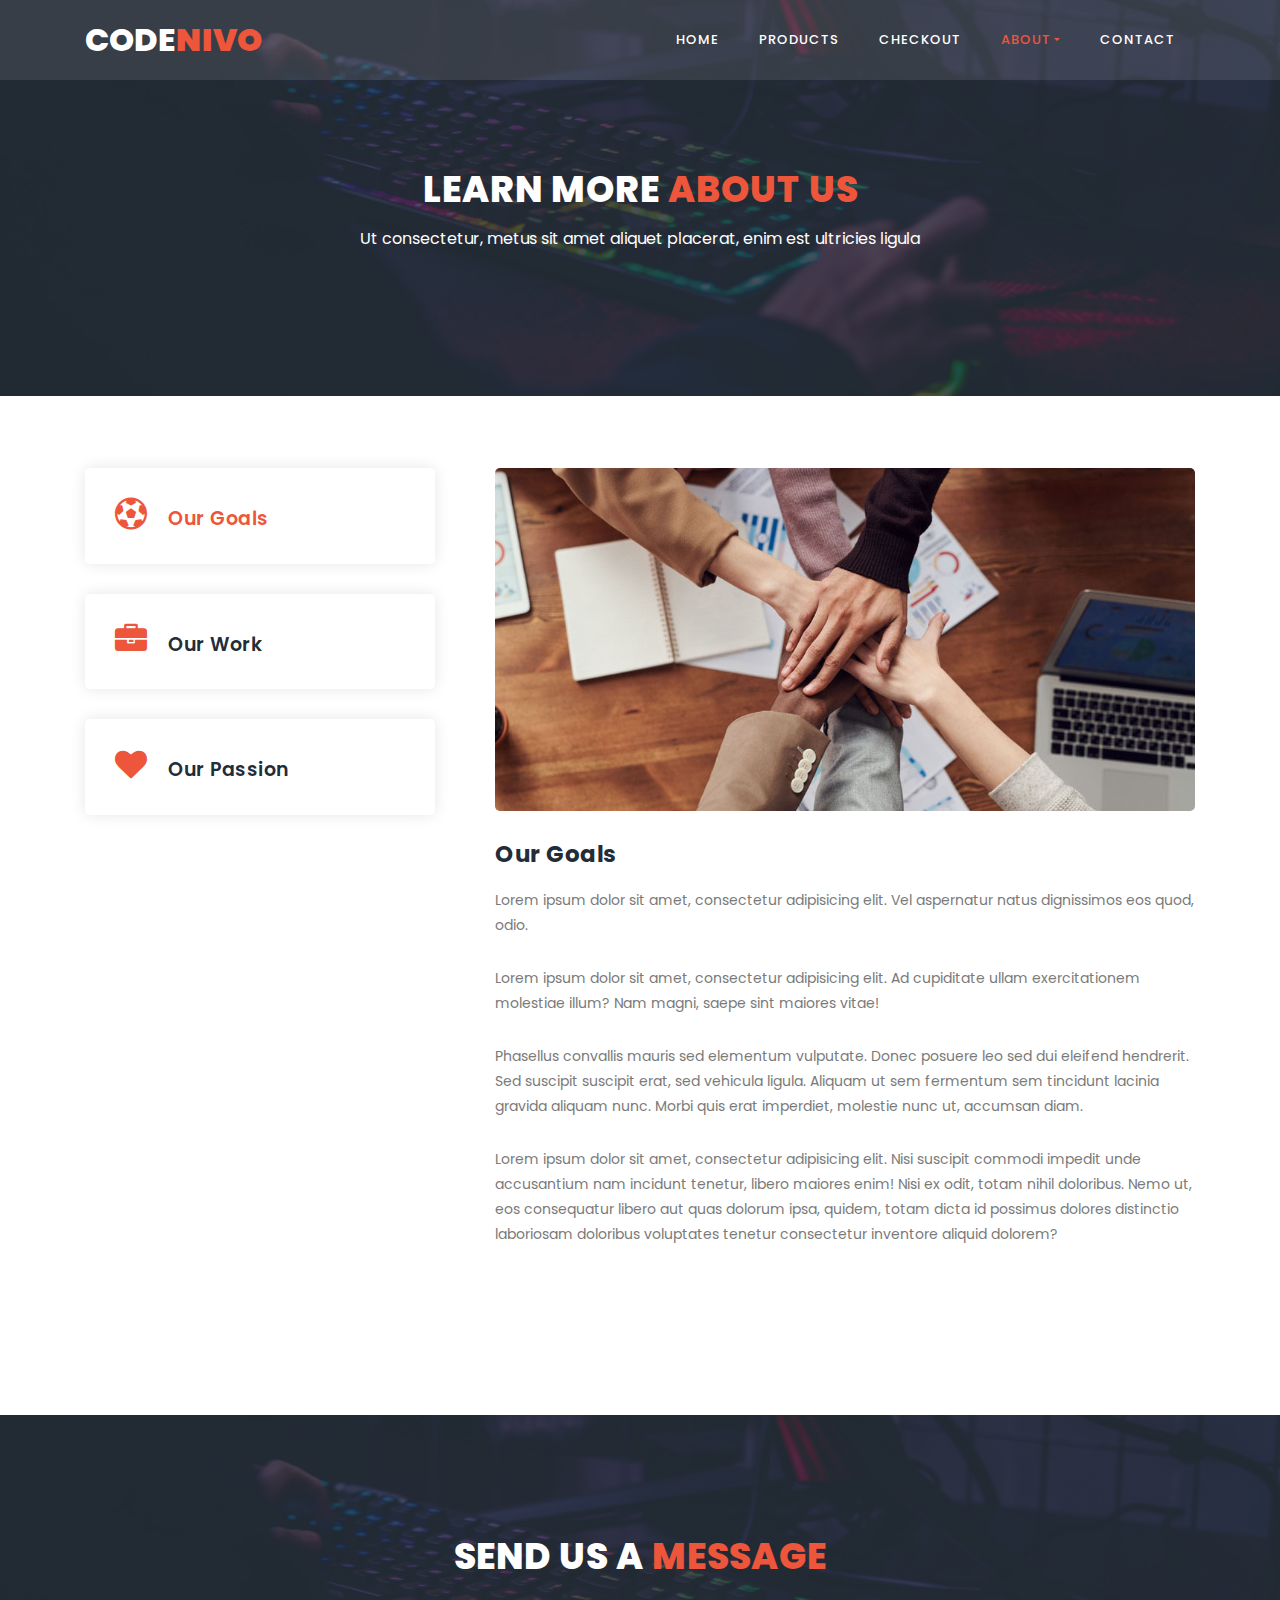
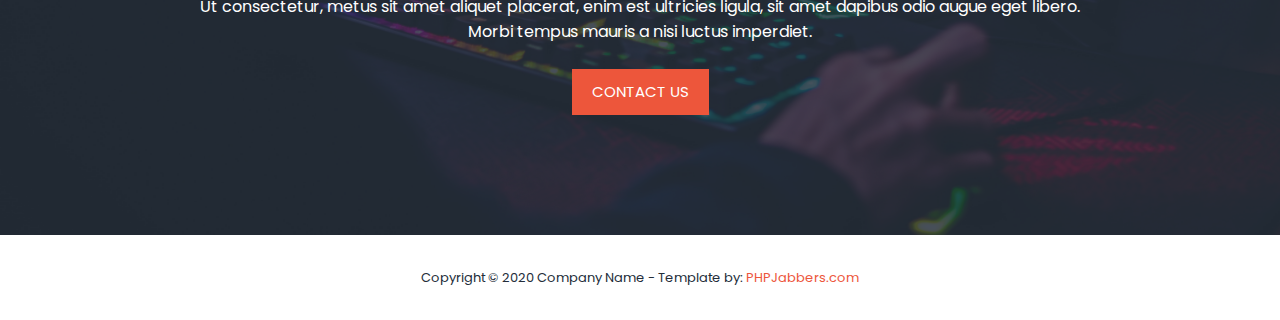
<file: about.html>
<!DOCTYPE html>
<html lang="en">

  <head>

    <meta charset="utf-8">
    <meta name="viewport" content="width=device-width, initial-scale=1, shrink-to-fit=no">
    <meta name="description" content="">
    <meta name="author" content="">
    <link href="https://fonts.googleapis.com/css?family=Poppins:100,100i,200,200i,300,300i,400,400i,500,500i,600,600i,700,700i,800,800i,900,900i&display=swap" rel="stylesheet">

    <title>PHPJabbers.com | Free Food Store Website Template</title>

    <link rel="stylesheet" type="text/css" href="assets/css/bootstrap.min.css">

    <link rel="stylesheet" type="text/css" href="assets/css/font-awesome.css">

    <link rel="stylesheet" href="assets/css/style.css">

    </head>
    
    <body>
    
    <!-- ***** Preloader Start ***** -->
    <div id="js-preloader" class="js-preloader">
      <div class="preloader-inner">
        <span class="dot"></span>
        <div class="dots">
          <span></span>
          <span></span>
          <span></span>
        </div>
      </div>
    </div>
    <!-- ***** Preloader End ***** -->
    
    

    <!-- ***** Header Area Start ***** -->
    <header class="header-area header-sticky">
        <div class="container">
            <div class="row">
                <div class="col-12">
                    <nav class="main-nav">
                        <!-- ***** Logo Start ***** -->
                        <a href="index.html" class="logo">Code<em>Nivo</em></a>
                        <!-- ***** Logo End ***** -->

                        <!-- ***** Menu Start ***** -->
                        <ul class="nav">
                            <li><a href="index.html">Home</a></li>
                            <li><a href="products.html">Products</a></li>
                            <li><a href="checkout.html">Checkout</a></li>
                            <li class="dropdown">
                                <a class="dropdown-toggle active" data-toggle="dropdown" href="#" role="button" aria-haspopup="true" aria-expanded="false">About</a>
                              
                                <!-- <div class="dropdown-menu">
                                    <a class="dropdown-item active"  href="about.html">About Us</a>
                                    <a class="dropdown-item" href="blog.html">Blog</a>
                                    <a class="dropdown-item" href="testimonials.html">Testimonials</a>
                                    <a class="dropdown-item" href="terms.html">Terms</a>
                                </div> -->
                            </li>
                            <li><a href="contact.html">Contact</a></li> 
                        </ul>  
                    </nav>
                </div>
                <!--end container -->
            </div>
        </div>

    </header>
    <!-- ***** Header Area End ***** -->

    <section class="section section-bg" id="call-to-action" style="background-image: url(assets/images/banner-image-1-1920x500.jpg)">
        <div class="container">
            <div class="row">
                <div class="col-lg-10 offset-lg-1">
                    <div class="cta-content">
                        <br>
                        <br>
                        <h2>Learn more <em>About Us</em></h2>
                        <p>Ut consectetur, metus sit amet aliquet placerat, enim est ultricies ligula</p>
                    </div>
                </div>
            </div>
        </div>
    </section>

    <!-- ***** Our Classes Start ***** -->
    <section class="section" id="our-classes">
        <div class="container">
            <br>
            <br>
            <br>
            <div class="row" id="tabs">
              <div class="col-lg-4">
                <ul>
                  <li><a href='#tabs-1'><i class="fa fa-soccer-ball-o"></i> Our Goals</a></li>
                  <li><a href='#tabs-2'><i class="fa fa-briefcase"></i> Our Work</a></a></li>
                  <li><a href='#tabs-3'><i class="fa fa-heart"></i> Our Passion</a></a></li>
                </ul>
              </div>
              <div class="col-lg-8">
                <section class='tabs-content'>
                  <article id='tabs-1'>
                    <img src="assets/images/about-image-1-940x460.jpg" alt="">
                    <h4>Our Goals</h4>

                    <p>Lorem ipsum dolor sit amet, consectetur adipisicing elit. Vel aspernatur natus dignissimos eos quod, odio.</p>

                    <p>Lorem ipsum dolor sit amet, consectetur adipisicing elit. Ad cupiditate ullam exercitationem molestiae illum? Nam magni, saepe sint maiores vitae!</p>

                    <p>Phasellus convallis mauris sed elementum vulputate. Donec posuere leo sed dui eleifend hendrerit. Sed suscipit suscipit erat, sed vehicula ligula. Aliquam ut sem fermentum sem tincidunt lacinia gravida aliquam nunc. Morbi quis erat imperdiet, molestie nunc ut, accumsan diam.</p>
                   
                    <p>Lorem ipsum dolor sit amet, consectetur adipisicing elit. Nisi suscipit commodi impedit unde accusantium nam incidunt tenetur, libero maiores enim! Nisi ex odit, totam nihil doloribus. Nemo ut, eos consequatur libero aut quas dolorum ipsa, quidem, totam dicta id possimus dolores distinctio laboriosam doloribus voluptates tenetur consectetur inventore aliquid dolorem?</p>
                  </article>
                  <article id='tabs-2'>
                    <img src="assets/images/about-image-2-940x460.jpg" alt="">
                    <h4>Our Work</h4>
                    <p>Integer dapibus, est vel dapibus mattis, sem mauris luctus leo, ac pulvinar quam tortor a velit. Praesent ultrices erat ante, in ultricies augue ultricies faucibus. Nam tellus nibh, ullamcorper at mattis non, rhoncus sed massa. Cras quis pulvinar eros. Orci varius natoque penatibus et magnis dis parturient montes, nascetur ridiculus mus.</p>
                    <p>Lorem ipsum dolor sit amet, consectetur adipisicing elit. Doloremque ut accusantium cum! Ad quisquam, aut praesentium magni pariatur ipsa! Soluta deserunt accusantium repellendus ratione quam hic facere, cupiditate iste obcaecati a, officiis ipsum aspernatur in?</p>

                    <p>Lorem ipsum dolor sit amet, consectetur adipisicing elit. Nulla a necessitatibus eos vitae quibusdam quo sunt officiis rerum voluptatibus non natus eius placeat officia vel quaerat, reprehenderit obcaecati, eaque? Repudiandae ad facere culpa accusamus aliquam ab assumenda reiciendis corrupti cum nemo, cumque molestiae corporis deserunt!</p>
                  </article>
                  <article id='tabs-3'>
                    <img src="assets/images/about-image-3-940x460.jpg" alt="">
                    <h4>Our Passion</h4>
                    <p>Fusce laoreet malesuada rhoncus. Donec ultricies diam tortor, id auctor neque posuere sit amet. Aliquam pharetra, augue vel cursus porta, nisi tortor vulputate sapien, id scelerisque felis magna id felis. Proin neque metus, pellentesque pharetra semper vel, accumsan a neque.</p>

                    <p>Lorem ipsum dolor sit amet, consectetur adipisicing elit. Porro aut beatae commodi repudiandae distinctio, magnam blanditiis reiciendis vitae velit voluptatum natus, fugit quis eos dolores!</p>

                    <p>Lorem ipsum dolor sit amet, consectetur adipisicing elit. Hic adipisci reiciendis quaerat qui earum aut, atque esse quisquam quis exercitationem sapiente, dolorum consequatur consequuntur voluptatibus ipsam, fuga magnam beatae optio nam. Recusandae ut aliquid, eligendi.</p>
                  </article>
                </section>
              </div>
            </div>
        </div>
    </section>
    <!-- ***** Our Classes End ***** -->

    <!-- ***** Call to Action Start ***** -->
    <section class="section section-bg" id="call-to-action" style="background-image: url(assets/images/banner-image-1-1920x500.jpg)">
        <div class="container">
            <div class="row">
                <div class="col-lg-10 offset-lg-1">
                    <div class="cta-content">
                        <h2>Send us a <em>message</em></h2>
                        <p>Ut consectetur, metus sit amet aliquet placerat, enim est ultricies ligula, sit amet dapibus odio augue eget libero. Morbi tempus mauris a nisi luctus imperdiet.</p>
                        <div class="main-button">
                            <a href="contact.html">Contact us</a>
                        </div>
                    </div>
                </div>
            </div>
        </div>
    </section>
    <!-- ***** Call to Action End ***** -->

    <!-- ***** Footer Start ***** -->
    <footer>
        <div class="container">
            <div class="row">
                <div class="col-lg-12">
                    <p>
                        Copyright © 2020 Company Name
                        - Template by: <a href="https://www.phpjabbers.com/">PHPJabbers.com</a>
                    </p>
                </div>
            </div>
        </div>
    </footer>

    <!-- jQuery -->
    <script src="assets/js/jquery-2.1.0.min.js"></script>

    <!-- Bootstrap -->
    <script src="assets/js/popper.js"></script>
    <script src="assets/js/bootstrap.min.js"></script>

    <!-- Plugins -->
    <script src="assets/js/scrollreveal.min.js"></script>
    <script src="assets/js/waypoints.min.js"></script>
    <script src="assets/js/jquery.counterup.min.js"></script>
    <script src="assets/js/imgfix.min.js"></script> 
    <script src="assets/js/mixitup.js"></script> 
    <script src="assets/js/accordions.js"></script>
    
    <!-- Global Init -->
    <script src="assets/js/custom.js"></script>

  </body>
</html>
</file>
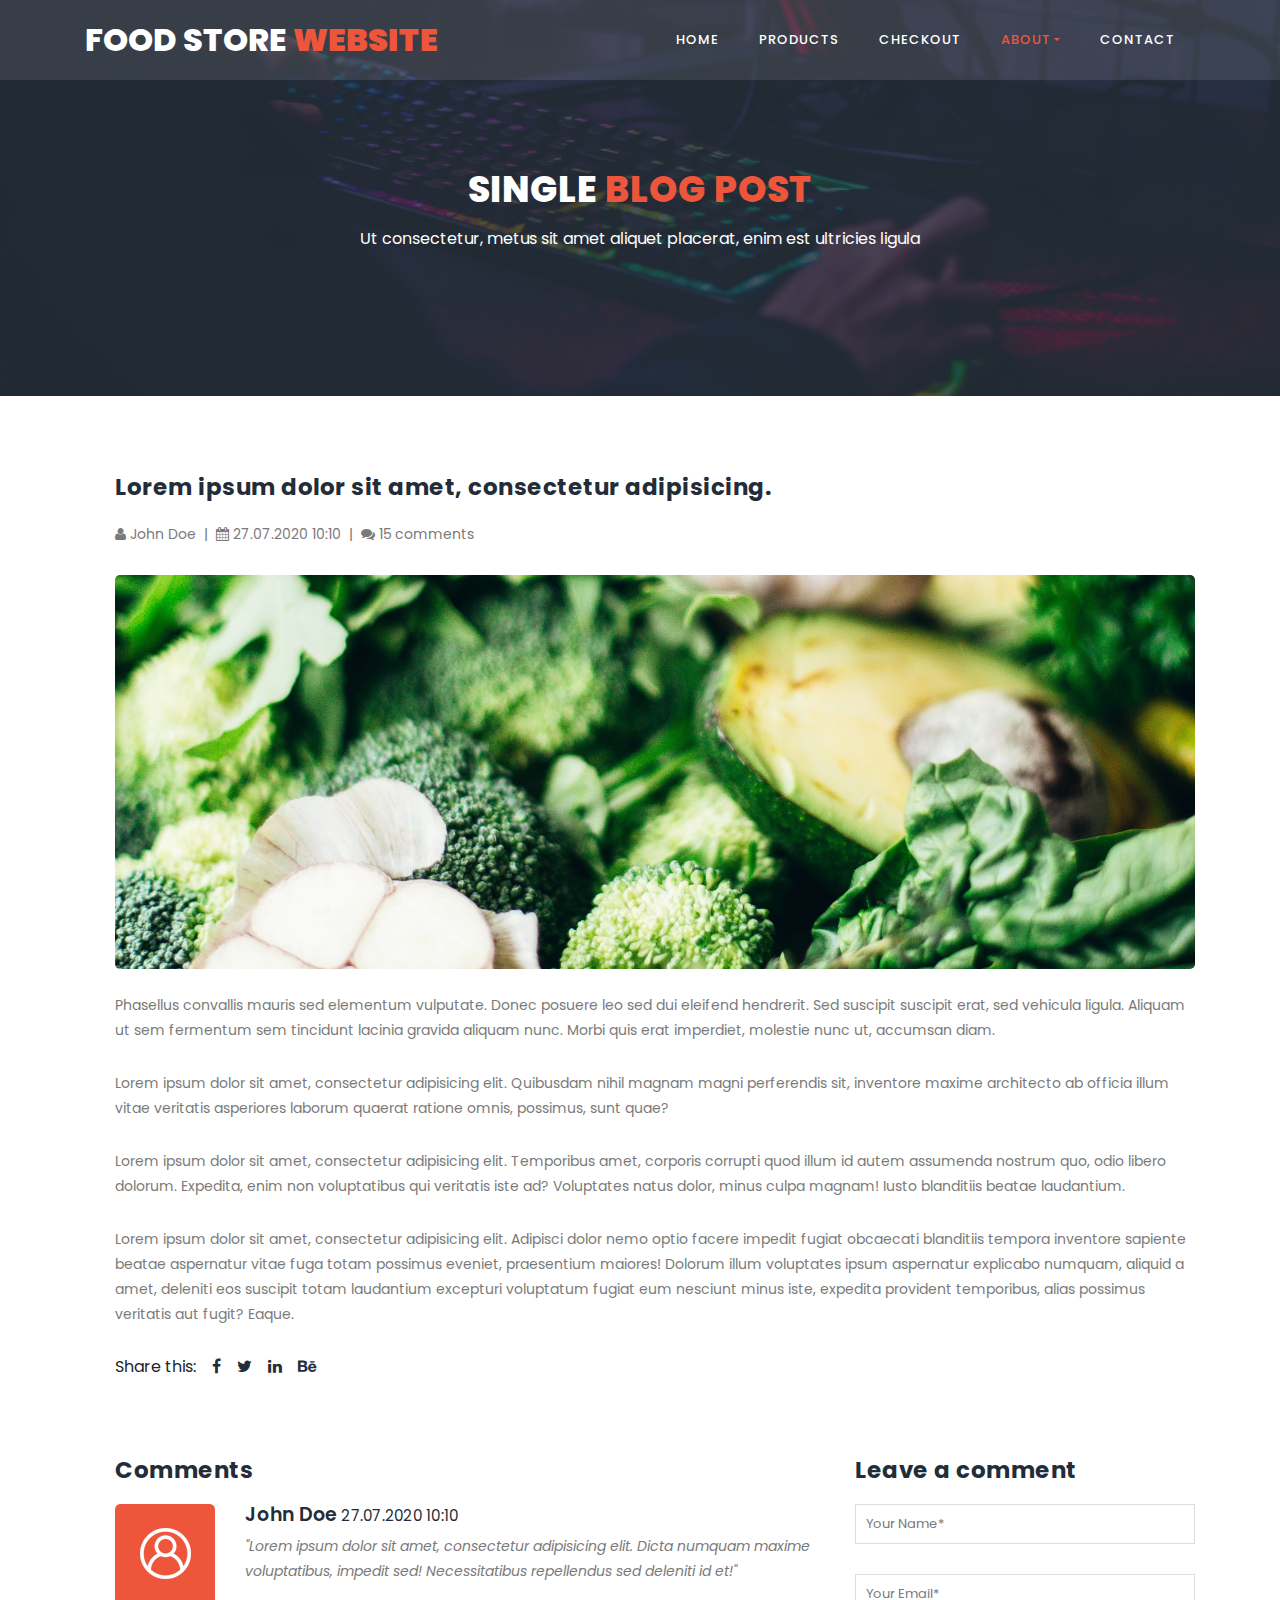
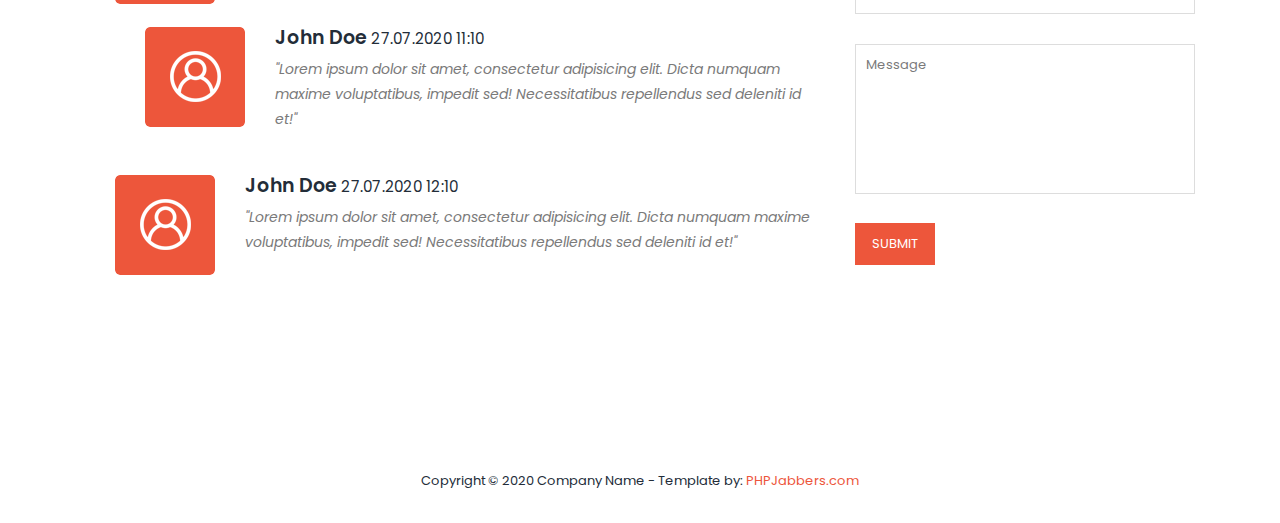
<file: blog-details.html>
<!DOCTYPE html>
<html lang="en">

  <head>

    <meta charset="utf-8">
    <meta name="viewport" content="width=device-width, initial-scale=1, shrink-to-fit=no">
    <meta name="description" content="">
    <meta name="author" content="">
    <link href="https://fonts.googleapis.com/css?family=Poppins:100,100i,200,200i,300,300i,400,400i,500,500i,600,600i,700,700i,800,800i,900,900i&display=swap" rel="stylesheet">

    <title>PHPJabbers.com | Free Food Store Website Template</title>

    <link rel="stylesheet" type="text/css" href="assets/css/bootstrap.min.css">

    <link rel="stylesheet" type="text/css" href="assets/css/font-awesome.css">

    <link rel="stylesheet" href="assets/css/style.css">

    </head>
    
    <body>
    
    <!-- ***** Preloader Start ***** -->
    <div id="js-preloader" class="js-preloader">
      <div class="preloader-inner">
        <span class="dot"></span>
        <div class="dots">
          <span></span>
          <span></span>
          <span></span>
        </div>
      </div>
    </div>
    <!-- ***** Preloader End ***** -->
    
    
    <!-- ***** Header Area Start ***** -->
    <header class="header-area header-sticky">
        <div class="container">
            <div class="row">
                <div class="col-12">
                    <nav class="main-nav">
                        <!-- ***** Logo Start ***** -->
                        <a href="index.html" class="logo">Food Store <em> Website</em></a>
                        <!-- ***** Logo End ***** -->
                        <!-- ***** Menu Start ***** -->
                        <ul class="nav">
                            <li><a href="index.html">Home</a></li>
                            <li><a href="products.html">Products</a></li>
                            <li><a href="checkout.html">Checkout</a></li>
                            <li class="dropdown">
                                <a class="dropdown-toggle active" data-toggle="dropdown" href="#" role="button" aria-haspopup="true" aria-expanded="false">About</a>
                              
                                <div class="dropdown-menu">
                                    <a class="dropdown-item" href="about.html">About Us</a>
                                    <a class="dropdown-item active" href="blog.html">Blog</a>
                                    <a class="dropdown-item" href="testimonials.html">Testimonials</a>
                                    <a class="dropdown-item" href="terms.html">Terms</a>
                                </div>
                            </li>
                            <li><a href="contact.html">Contact</a></li> 
                        </ul>        
                        <a class='menu-trigger'>
                            <span>Menu</span>
                        </a>
                        <!-- ***** Menu End ***** -->
                    </nav>
                </div>
            </div>
        </div>
    </header>
    <!-- ***** Header Area End ***** -->

    <section class="section section-bg" id="call-to-action" style="background-image: url(assets/images/banner-image-1-1920x500.jpg)">
        <div class="container">
            <div class="row">
                <div class="col-lg-10 offset-lg-1">
                    <div class="cta-content">
                        <br>
                        <br>
                        <h2>Single <em>blog post</em></h2>
                        <p>Ut consectetur, metus sit amet aliquet placerat, enim est ultricies ligula</p>
                    </div>
                </div>
            </div>
        </div>
    </section>

    <!-- ***** Blog Start ***** -->
    <section class="section" id="our-classes">
        <div class="container">
            <br>
            <br>
            <section class='tabs-content'>
              <article>
                <h4>Lorem ipsum dolor sit amet, consectetur adipisicing.</h4>

                <p><i class="fa fa-user"></i> John Doe &nbsp;|&nbsp; <i class="fa fa-calendar"></i> 27.07.2020 10:10 &nbsp;|&nbsp; <i class="fa fa-comments"></i>  15 comments</p>

                <div><img src="assets/images/blog-image-fullscren-1-1920x700.jpg" alt=""></div>

                <br>

                <p>Phasellus convallis mauris sed elementum vulputate. Donec posuere leo sed dui eleifend hendrerit. Sed suscipit suscipit erat, sed vehicula ligula. Aliquam ut sem fermentum sem tincidunt lacinia gravida aliquam nunc. Morbi quis erat imperdiet, molestie nunc ut, accumsan diam.</p>

                <p>Lorem ipsum dolor sit amet, consectetur adipisicing elit. Quibusdam nihil magnam magni perferendis sit, inventore maxime architecto ab officia illum vitae veritatis asperiores laborum quaerat ratione omnis, possimus, sunt quae?</p>

                <p>Lorem ipsum dolor sit amet, consectetur adipisicing elit. Temporibus amet, corporis corrupti quod illum id autem assumenda nostrum quo, odio libero dolorum. Expedita, enim non voluptatibus qui veritatis iste ad? Voluptates natus dolor, minus culpa magnam! Iusto blanditiis beatae laudantium.</p>

                <p>Lorem ipsum dolor sit amet, consectetur adipisicing elit. Adipisci dolor nemo optio facere impedit fugiat obcaecati blanditiis tempora inventore sapiente beatae aspernatur vitae fuga totam possimus eveniet, praesentium maiores! Dolorum illum voluptates ipsum aspernatur explicabo numquam, aliquid a amet, deleniti eos suscipit totam laudantium excepturi voluptatum fugiat eum nesciunt minus iste, expedita provident temporibus, alias possimus veritatis aut fugit? Eaque.</p>

                <ul class="social-icons">
                    <li>Share this:</li>
                    <li><a href="#"><i class="fa fa-facebook"></i></a></li>
                    <li><a href="#"><i class="fa fa-twitter"></i></a></li>
                    <li><a href="#"><i class="fa fa-linkedin"></i></a></li>
                    <li><a href="#"><i class="fa fa-behance"></i></a></li>
                </ul>
              </article>
            </section>

            <br>
            <br>
            <br>
            
            <section class='tabs-content'>
                <div class="row">
                    <div class="col-md-8">
                        <h4>Comments</h4>
                        <ul class="features-items">
                            <li>
                                <div class="feature-item" style="margin-bottom:15px;">
                                    <div class="left-icon">
                                        <img src="assets/images/features-first-icon.png" alt="First One">
                                    </div>
                                    <div class="right-content">
                                        <h4>John Doe <small>27.07.2020 10:10</small></h4>
                                        <p><em>"Lorem ipsum dolor sit amet, consectetur adipisicing elit. Dicta numquam maxime voluptatibus, impedit sed! Necessitatibus repellendus sed deleniti id et!"</em></p>
                                    </div>
                                </div>

                                <div class="tabs-content">
                                    <div class="feature-item" style="margin-bottom:15px;">
                                        <div class="left-icon">
                                            <img src="assets/images/features-first-icon.png" alt="First One">
                                        </div>
                                        <div class="right-content">
                                            <h4>John Doe <small>27.07.2020 11:10</small></h4>
                                            <p><em>"Lorem ipsum dolor sit amet, consectetur adipisicing elit. Dicta numquam maxime voluptatibus, impedit sed! Necessitatibus repellendus sed deleniti id et!"</em></p>
                                        </div>
                                    </div>
                                </div>
                            </li>
                            <li class="feature-item" style="margin-bottom:15px;">
                                <div class="left-icon">
                                    <img src="assets/images/features-first-icon.png" alt="second one">
                                </div>
                                <div class="right-content">
                                    <h4>John Doe <small>27.07.2020 12:10</small></h4>
                                    <p><em>"Lorem ipsum dolor sit amet, consectetur adipisicing elit. Dicta numquam maxime voluptatibus, impedit sed! Necessitatibus repellendus sed deleniti id et!"</em></p>
                                </div>
                            </li>
                        </ul>
                    </div>

                    <div class="col-md-4">
                        <h4>Leave a comment</h4>
                
                        <div class="contact-form">
                            <form action="" method="post">
                              <div class="row">
                                <div class="col-lg-12">
                                  <fieldset>
                                    <input name="name" type="text" id="name" placeholder="Your Name*" required="">
                                  </fieldset>
                                </div>
                                <div class="col-lg-12">
                                  <fieldset>
                                    <input name="email" type="text" id="email" pattern="[^ @]*@[^ @]*" placeholder="Your Email*" required="">
                                  </fieldset>
                                </div>
                                <div class="col-lg-12">
                                  <fieldset>
                                    <textarea name="message" rows="6" id="message" placeholder="Message" required=""></textarea>
                                  </fieldset>
                                </div>
                                <div class="col-lg-12">
                                  <fieldset>
                                    <button type="submit" id="form-submit" class="main-button">Submit</button>
                                  </fieldset>
                                </div>
                              </div>
                            </form>
                        </div>
                    </div>
                </div>
            </section>
        </div>
    </section>
    <!-- ***** Blog End ***** -->

    <!-- ***** Footer Start ***** -->
    <footer>
        <div class="container">
            <div class="row">
                <div class="col-lg-12">
                    <p>
                        Copyright © 2020 Company Name
                        - Template by: <a href="https://www.phpjabbers.com/">PHPJabbers.com</a>
                    </p>
                </div>
            </div>
        </div>
    </footer>

    <!-- jQuery -->
    <script src="assets/js/jquery-2.1.0.min.js"></script>

    <!-- Bootstrap -->
    <script src="assets/js/popper.js"></script>
    <script src="assets/js/bootstrap.min.js"></script>

    <!-- Plugins -->
    <script src="assets/js/scrollreveal.min.js"></script>
    <script src="assets/js/waypoints.min.js"></script>
    <script src="assets/js/jquery.counterup.min.js"></script>
    <script src="assets/js/imgfix.min.js"></script> 
    <script src="assets/js/mixitup.js"></script> 
    <script src="assets/js/accordions.js"></script>
    
    <!-- Global Init -->
    <script src="assets/js/custom.js"></script>

  </body>
</html>
</file>
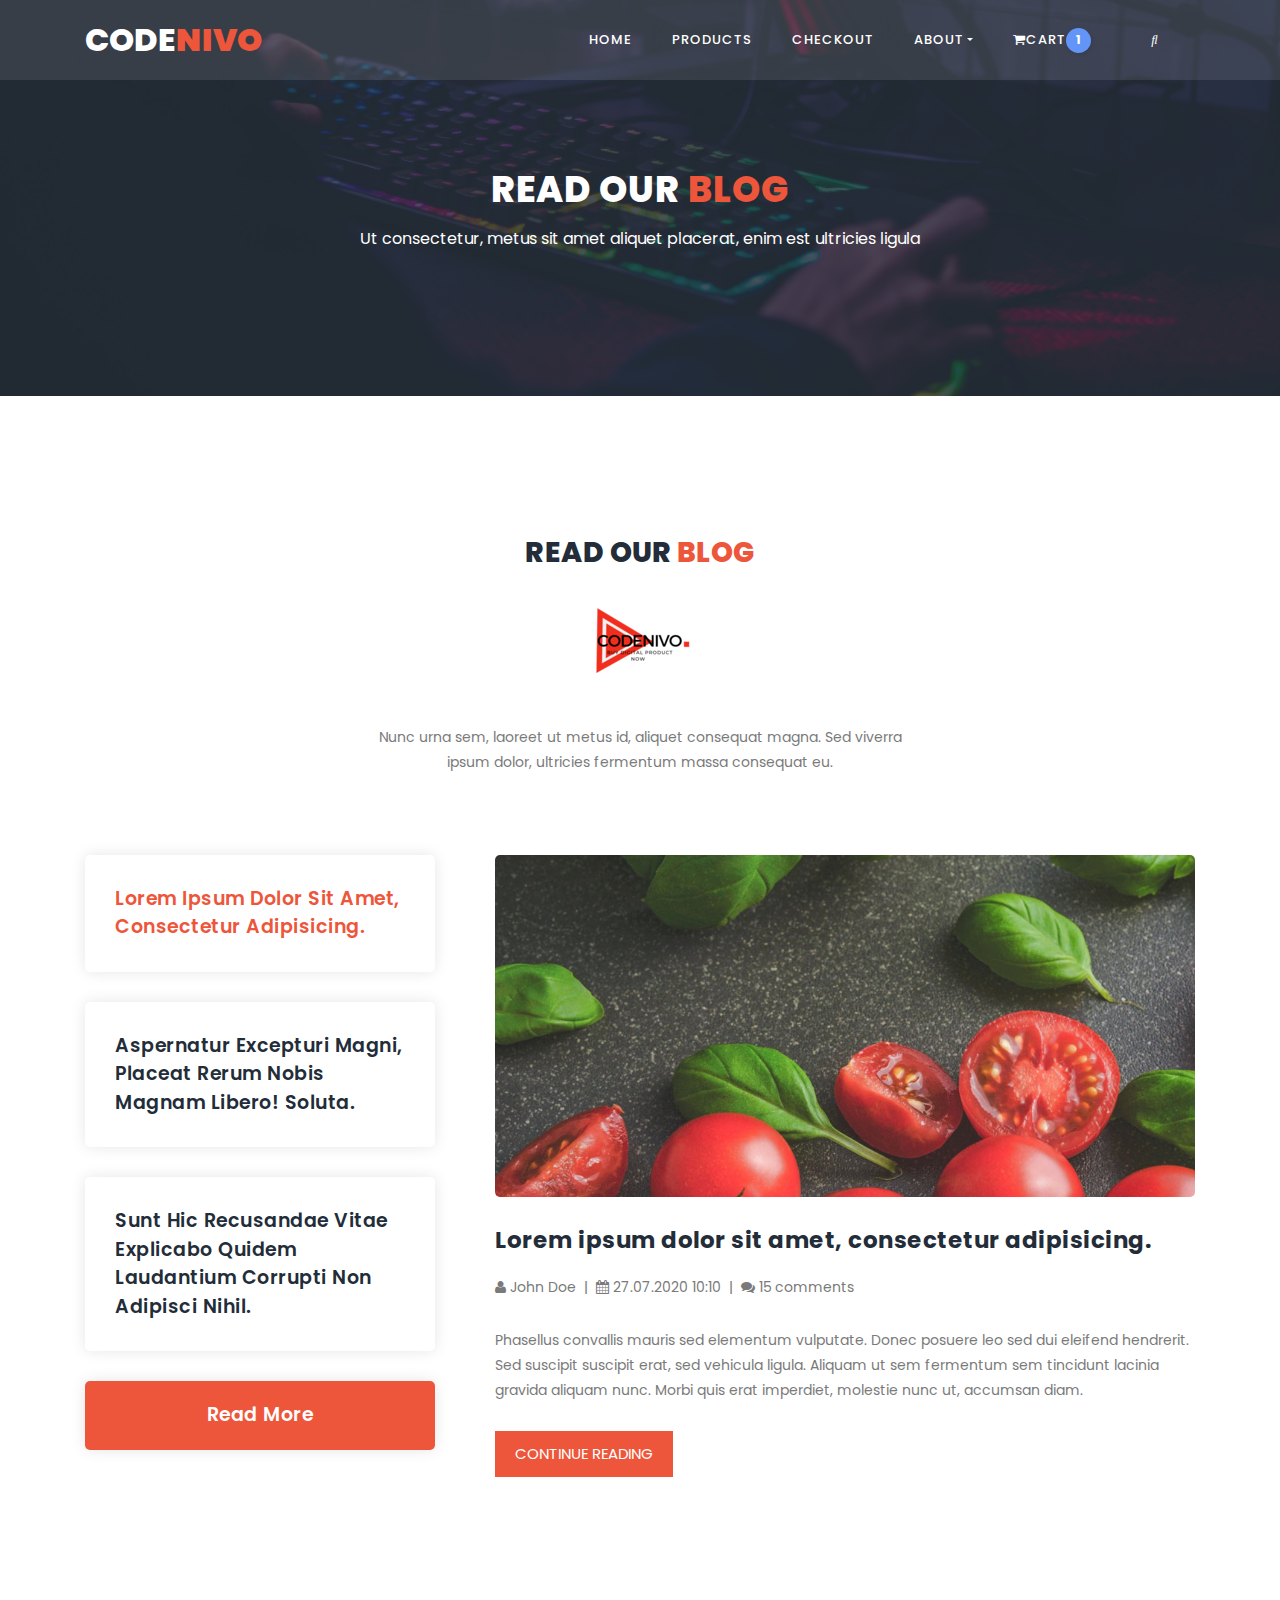
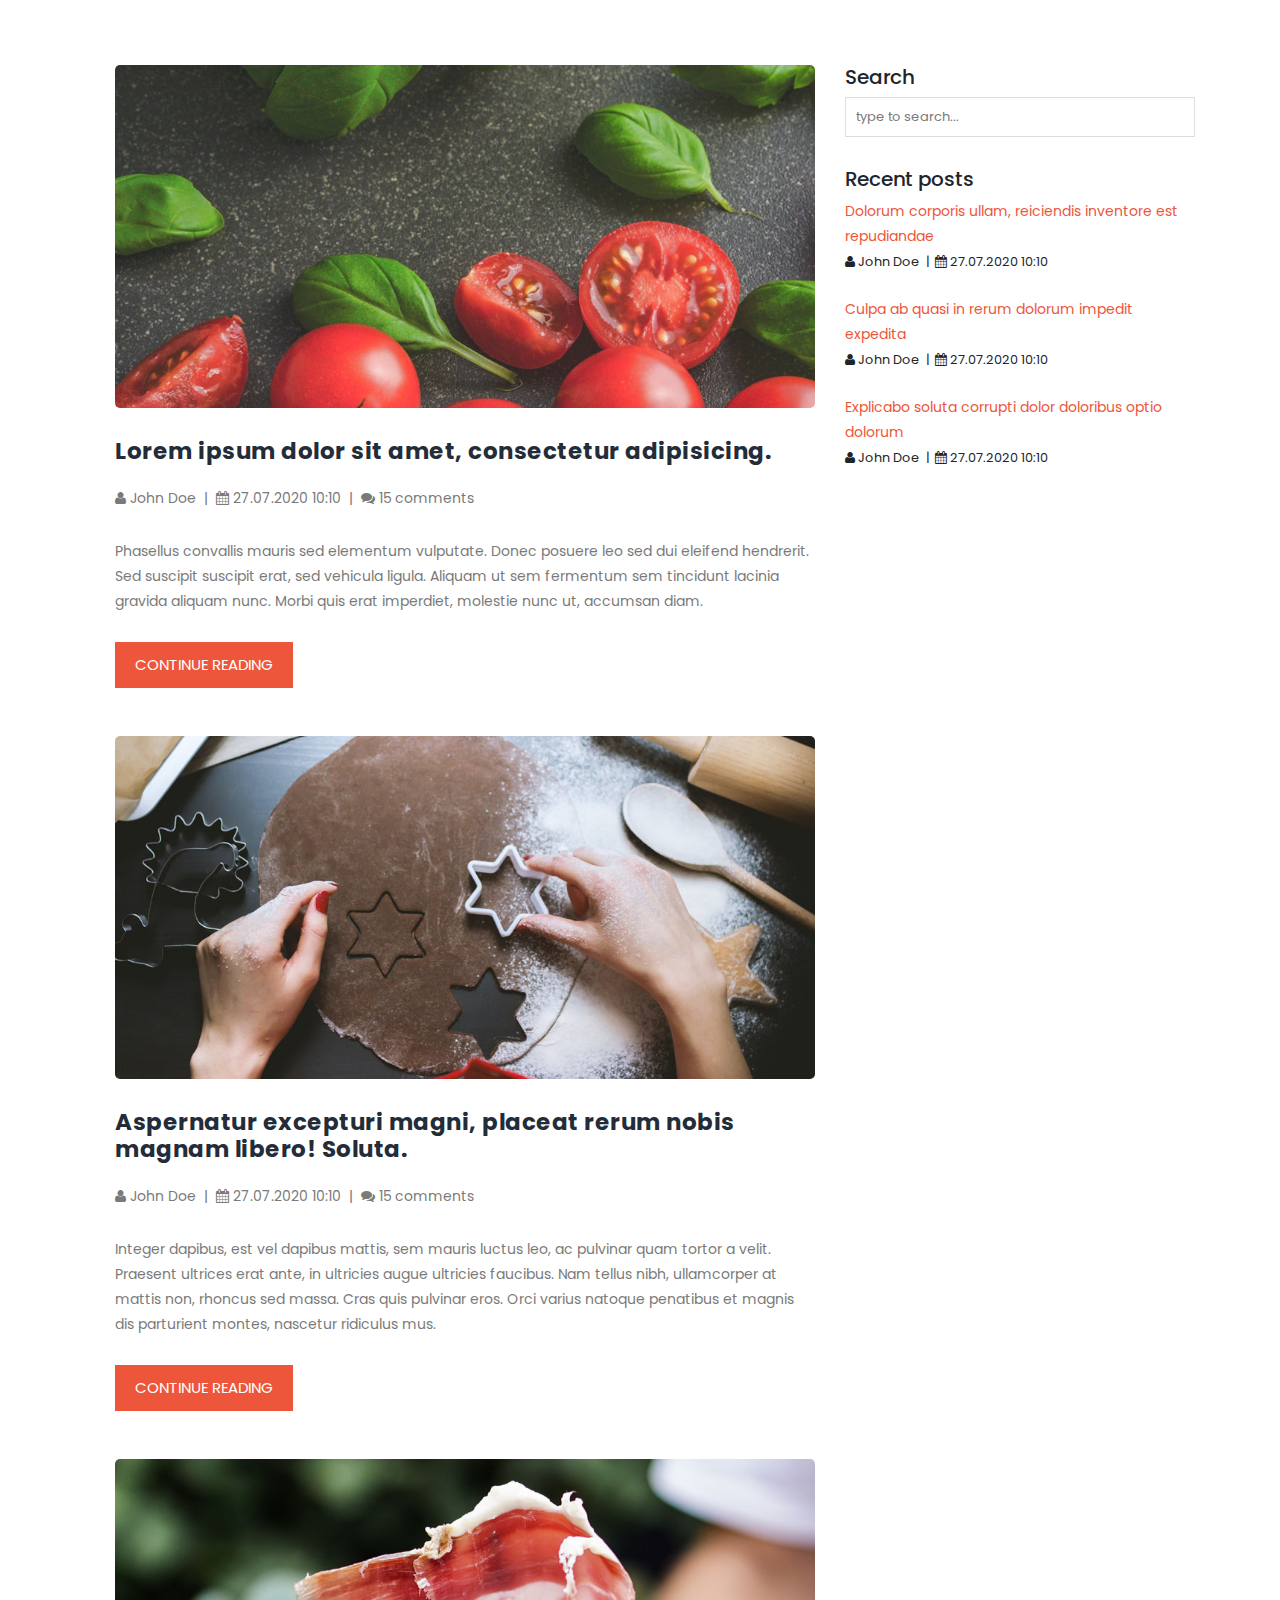
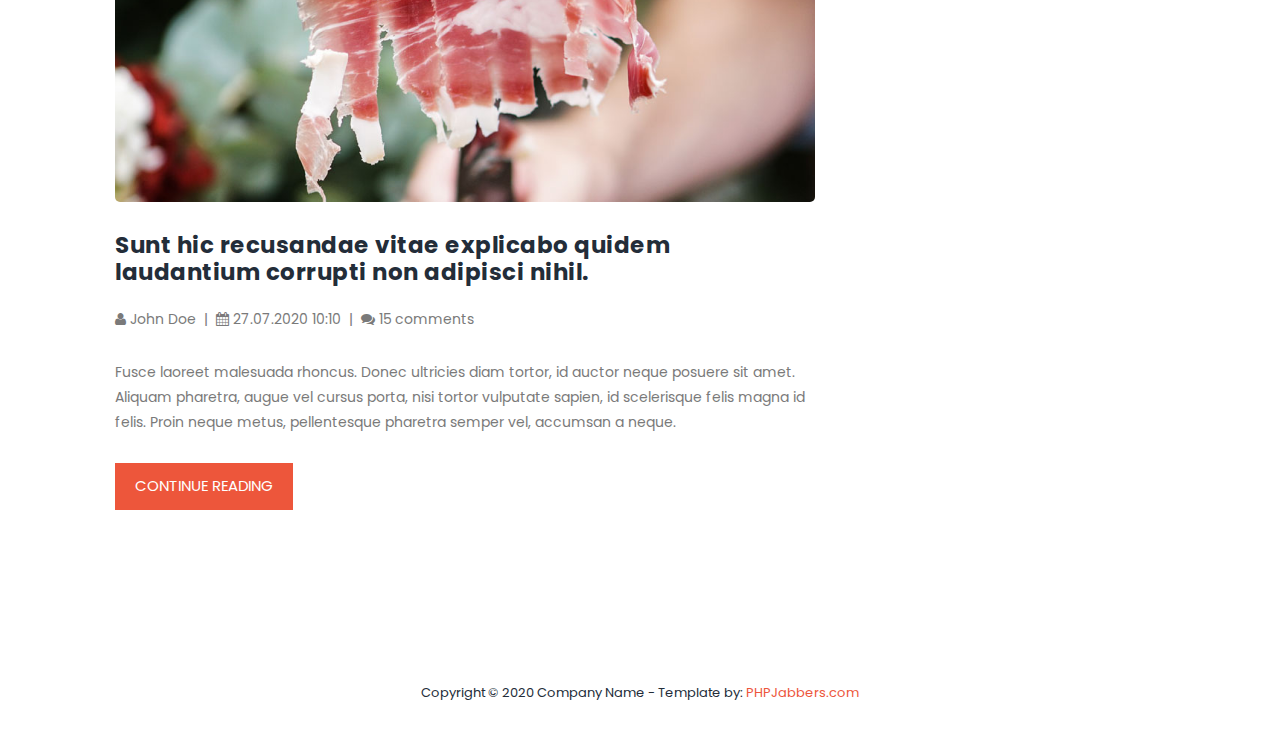
<file: blog.html>
<!DOCTYPE html>
<html lang="en">

<head>

    <meta charset="utf-8">
    <meta name="viewport" content="width=device-width, initial-scale=1, shrink-to-fit=no">
    <meta name="description" content="">
    <meta name="author" content="">
    <link
        href="https://fonts.googleapis.com/css?family=Poppins:100,100i,200,200i,300,300i,400,400i,500,500i,600,600i,700,700i,800,800i,900,900i&display=swap"
        rel="stylesheet">

    <title>PHPJabbers.com | Free Food Store Website Template</title>

    <link rel="stylesheet" type="text/css" href="assets/css/bootstrap.min.css">

    <link rel="stylesheet" type="text/css" href="assets/css/font-awesome.css">

    <link rel="stylesheet" href="assets/css/style.css">

</head>

<body>

    <!-- ***** Preloader Start ***** -->
    <div id="js-preloader" class="js-preloader">
        <div class="preloader-inner">
            <span class="dot"></span>
            <div class="dots">
                <span></span>
                <span></span>
                <span></span>
            </div>
        </div>
    </div>
    <!-- ***** Preloader End ***** -->


    <!-- ***** Header Area Start ***** -->
    <header class="header-area header-sticky">
        <div class="container">
            <div class="row">
                <div class="col-12">
                    <nav class="main-nav">
                        <!-- ***** Logo Start ***** -->
                        <a href="index.html" class="logo">Code<em>Nivo</em></a>
                        <!-- ***** Logo End ***** -->

                        <!-- ***** Menu Start ***** -->
                        <ul class="nav">
                            <li><a href="index.html" class="">Home</a></li>
                            <li><a href="products.html">Products</a></li>
                            <li><a href="checkout.html">Checkout</a></li>

                            <li class="dropdown">
                                <a class="dropdown-toggle" data-toggle="dropdown" href="#" role="button"
                                    aria-haspopup="true" aria-expanded="false">About</a>

                                <div class="dropdown-menu">
                                    <a class="dropdown-item" href="about.html">About Us</a>
                                    <a class="dropdown-item active" href="blog.html">Blog</a>
                                    <a class="dropdown-item" href="testimonials.html">Testimonials</a>
                                    <a class="dropdown-item" href="terms.html">Terms</a>
                                    <a class="dropdown-item" href="contact.html">Contact us</a>
                                </div>
                            </li>

                            <li>
                                <a href="#" id="cart" data-toggle="modal" data-target="#cartModal">
                                    <i class="fa fa-shopping-cart"></i>Cart<span class="badge">1</span></a>
                            </li>
                            <li class="searchbar">
                                <input class="search_input" type="text" name="" placeholder="Search...">
                                <a href="#" class="search_icon"><i class="fas fa-search"></i></a>
                            </li>
                        </ul>
                    </nav>
                </div>
                <!--end container -->
            </div>
        </div>

    </header>
    <!-- ***** Header Area End ***** -->

    <section class="section section-bg" id="call-to-action"
        style="background-image: url(assets/images/banner-image-1-1920x500.jpg)">
        <div class="container">
            <div class="row">
                <div class="col-lg-10 offset-lg-1">
                    <div class="cta-content">
                        <br>
                        <br>
                        <h2>Read our <em>Blog</em></h2>
                        <p>Ut consectetur, metus sit amet aliquet placerat, enim est ultricies ligula</p>
                    </div>
                </div>
            </div>
        </div>
    </section>

    <!-- ***** Blog Start ***** -->
    <section class="section" id="our-classes">
        <div class="container">
            <div class="row">
                <div class="col-lg-6 offset-lg-3">
                    <div class="section-heading">
                        <h2>Read our <em>Blog</em></h2>
                        <img src="assets/images/line-dec.png" alt="">
                        <p>Nunc urna sem, laoreet ut metus id, aliquet consequat magna. Sed viverra ipsum dolor,
                            ultricies fermentum massa consequat eu.</p>
                    </div>
                </div>
            </div>
            <div class="row" id="tabs">
                <div class="col-lg-4">
                    <ul>
                        <li><a href='#tabs-1'>Lorem ipsum dolor sit amet, consectetur adipisicing.</a></li>
                        <li><a href='#tabs-2'>Aspernatur excepturi magni, placeat rerum nobis magnam libero! Soluta.</a>
                        </li>
                        <li><a href='#tabs-3'>Sunt hic recusandae vitae explicabo quidem laudantium corrupti non
                                adipisci nihil.</a></li>
                        <div class="main-rounded-button"><a href="blog.html">Read More</a></div>
                    </ul>
                </div>
                <div class="col-lg-8">
                    <section class='tabs-content'>
                        <article id='tabs-1'>
                            <img src="assets/images/blog-image-1-940x460.jpg" alt="">
                            <h4>Lorem ipsum dolor sit amet, consectetur adipisicing.</h4>

                            <p><i class="fa fa-user"></i> John Doe &nbsp;|&nbsp; <i class="fa fa-calendar"></i>
                                27.07.2020 10:10 &nbsp;|&nbsp; <i class="fa fa-comments"></i> 15 comments</p>

                            <p>Phasellus convallis mauris sed elementum vulputate. Donec posuere leo sed dui eleifend
                                hendrerit. Sed suscipit suscipit erat, sed vehicula ligula. Aliquam ut sem fermentum sem
                                tincidunt lacinia gravida aliquam nunc. Morbi quis erat imperdiet, molestie nunc ut,
                                accumsan diam.</p>
                            <div class="main-button">
                                <a href="blog-details.html">Continue Reading</a>
                            </div>
                        </article>
                        <article id='tabs-2'>
                            <img src="assets/images/blog-image-2-940x460.jpg" alt="">
                            <h4>Aspernatur excepturi magni, placeat rerum nobis magnam libero! Soluta.</h4>
                            <p><i class="fa fa-user"></i> John Doe &nbsp;|&nbsp; <i class="fa fa-calendar"></i>
                                27.07.2020 10:10 &nbsp;|&nbsp; <i class="fa fa-comments"></i> 15 comments</p>
                            <p>Integer dapibus, est vel dapibus mattis, sem mauris luctus leo, ac pulvinar quam tortor a
                                velit. Praesent ultrices erat ante, in ultricies augue ultricies faucibus. Nam tellus
                                nibh, ullamcorper at mattis non, rhoncus sed massa. Cras quis pulvinar eros. Orci varius
                                natoque penatibus et magnis dis parturient montes, nascetur ridiculus mus.</p>
                            <div class="main-button">
                                <a href="blog-details.html">Continue Reading</a>
                            </div>
                        </article>
                        <article id='tabs-3'>
                            <img src="assets/images/blog-image-3-940x460.jpg" alt="">
                            <h4>Sunt hic recusandae vitae explicabo quidem laudantium corrupti non adipisci nihil.</h4>
                            <p><i class="fa fa-user"></i> John Doe &nbsp;|&nbsp; <i class="fa fa-calendar"></i>
                                27.07.2020 10:10 &nbsp;|&nbsp; <i class="fa fa-comments"></i> 15 comments</p>
                            <p>Fusce laoreet malesuada rhoncus. Donec ultricies diam tortor, id auctor neque posuere sit
                                amet. Aliquam pharetra, augue vel cursus porta, nisi tortor vulputate sapien, id
                                scelerisque felis magna id felis. Proin neque metus, pellentesque pharetra semper vel,
                                accumsan a neque.</p>
                            <div class="main-button">
                                <a href="blog-details.html">Continue Reading</a>
                            </div>
                        </article>
                    </section>
                </div>
            </div>
        </div>
    </section>
    <!-- ***** Blog End ***** -->

    <!-- ***** Blog Start ***** -->
    <section class="section" id="our-classes">
        <div class="container">
            <br>
            <br>
            <div class="row">
                <div class="col-lg-8">
                    <section class='tabs-content'>
                        <article>
                            <img src="assets/images/blog-image-1-940x460.jpg" alt="">
                            <h4>Lorem ipsum dolor sit amet, consectetur adipisicing.</h4>

                            <p><i class="fa fa-user"></i> John Doe &nbsp;|&nbsp; <i class="fa fa-calendar"></i>
                                27.07.2020 10:10 &nbsp;|&nbsp; <i class="fa fa-comments"></i> 15 comments</p>

                            <p>Phasellus convallis mauris sed elementum vulputate. Donec posuere leo sed dui eleifend
                                hendrerit. Sed suscipit suscipit erat, sed vehicula ligula. Aliquam ut sem fermentum sem
                                tincidunt lacinia gravida aliquam nunc. Morbi quis erat imperdiet, molestie nunc ut,
                                accumsan diam.</p>
                            <div class="main-button">
                                <a href="blog-details.html">Continue Reading</a>
                            </div>
                        </article>

                        <br>
                        <br>

                        <article>
                            <img src="assets/images/blog-image-2-940x460.jpg" alt="">
                            <h4>Aspernatur excepturi magni, placeat rerum nobis magnam libero! Soluta.</h4>
                            <p><i class="fa fa-user"></i> John Doe &nbsp;|&nbsp; <i class="fa fa-calendar"></i>
                                27.07.2020 10:10 &nbsp;|&nbsp; <i class="fa fa-comments"></i> 15 comments</p>
                            <p>Integer dapibus, est vel dapibus mattis, sem mauris luctus leo, ac pulvinar quam tortor a
                                velit. Praesent ultrices erat ante, in ultricies augue ultricies faucibus. Nam tellus
                                nibh, ullamcorper at mattis non, rhoncus sed massa. Cras quis pulvinar eros. Orci varius
                                natoque penatibus et magnis dis parturient montes, nascetur ridiculus mus.</p>
                            <div class="main-button">
                                <a href="blog-details.html">Continue Reading</a>
                            </div>
                        </article>

                        <br>
                        <br>

                        <article>
                            <img src="assets/images/blog-image-3-940x460.jpg" alt="">
                            <h4>Sunt hic recusandae vitae explicabo quidem laudantium corrupti non adipisci nihil.</h4>
                            <p><i class="fa fa-user"></i> John Doe &nbsp;|&nbsp; <i class="fa fa-calendar"></i>
                                27.07.2020 10:10 &nbsp;|&nbsp; <i class="fa fa-comments"></i> 15 comments</p>
                            <p>Fusce laoreet malesuada rhoncus. Donec ultricies diam tortor, id auctor neque posuere sit
                                amet. Aliquam pharetra, augue vel cursus porta, nisi tortor vulputate sapien, id
                                scelerisque felis magna id felis. Proin neque metus, pellentesque pharetra semper vel,
                                accumsan a neque.</p>
                            <div class="main-button">
                                <a href="blog-details.html">Continue Reading</a>
                            </div>
                        </article>
                    </section>
                </div>

                <div class="col-lg-4">
                    <h5 class="h5">Search</h5>

                    <div class="contact-form">
                        <form id="search_form" name="gs" method="GET" action="#">
                            <input type="text" name="q" class="searchText" placeholder="type to search..."
                                autocomplete="on">
                        </form>
                    </div>

                    <h5 class="h5">Recent posts</h5>

                    <ul>
                        <li>
                            <p><a href="blog-details.html">Dolorum corporis ullam, reiciendis inventore est
                                    repudiandae</a></p>
                            <small><i class="fa fa-user"></i> John Doe &nbsp;|&nbsp; <i class="fa fa-calendar"></i>
                                27.07.2020 10:10</small>
                        </li>

                        <li><br></li>

                        <li>
                            <p><a href="blog-details.html">Culpa ab quasi in rerum dolorum impedit expedita</a></p>
                            <small><i class="fa fa-user"></i> John Doe &nbsp;|&nbsp; <i class="fa fa-calendar"></i>
                                27.07.2020 10:10</small>
                        </li>

                        <li><br></li>

                        <li>
                            <p><a href="blog-details.html">Explicabo soluta corrupti dolor doloribus optio dolorum</a>
                            </p>

                            <small><i class="fa fa-user"></i> John Doe &nbsp;|&nbsp; <i class="fa fa-calendar"></i>
                                27.07.2020 10:10</small>
                        </li>
                    </ul>
                </div>
            </div>
        </div>
    </section>
    <!-- ***** Blog End ***** -->

    <!-- ***** Footer Start ***** -->
    <footer>
        <div class="container">
            <div class="row">
                <div class="col-lg-12">
                    <p>
                        Copyright © 2020 Company Name
                        - Template by: <a href="https://www.phpjabbers.com/">PHPJabbers.com</a>
                    </p>
                </div>
            </div>
        </div>
    </footer>

    <!-- jQuery -->
    <script src="assets/js/jquery-2.1.0.min.js"></script>

    <!-- Bootstrap -->
    <script src="assets/js/popper.js"></script>
    <script src="assets/js/bootstrap.min.js"></script>

    <!-- Plugins -->
    <script src="assets/js/scrollreveal.min.js"></script>
    <script src="assets/js/waypoints.min.js"></script>
    <script src="assets/js/jquery.counterup.min.js"></script>
    <script src="assets/js/imgfix.min.js"></script>
    <script src="assets/js/mixitup.js"></script>
    <script src="assets/js/accordions.js"></script>

    <!-- Global Init -->
    <script src="assets/js/custom.js"></script>

</body>

</html>
</file>
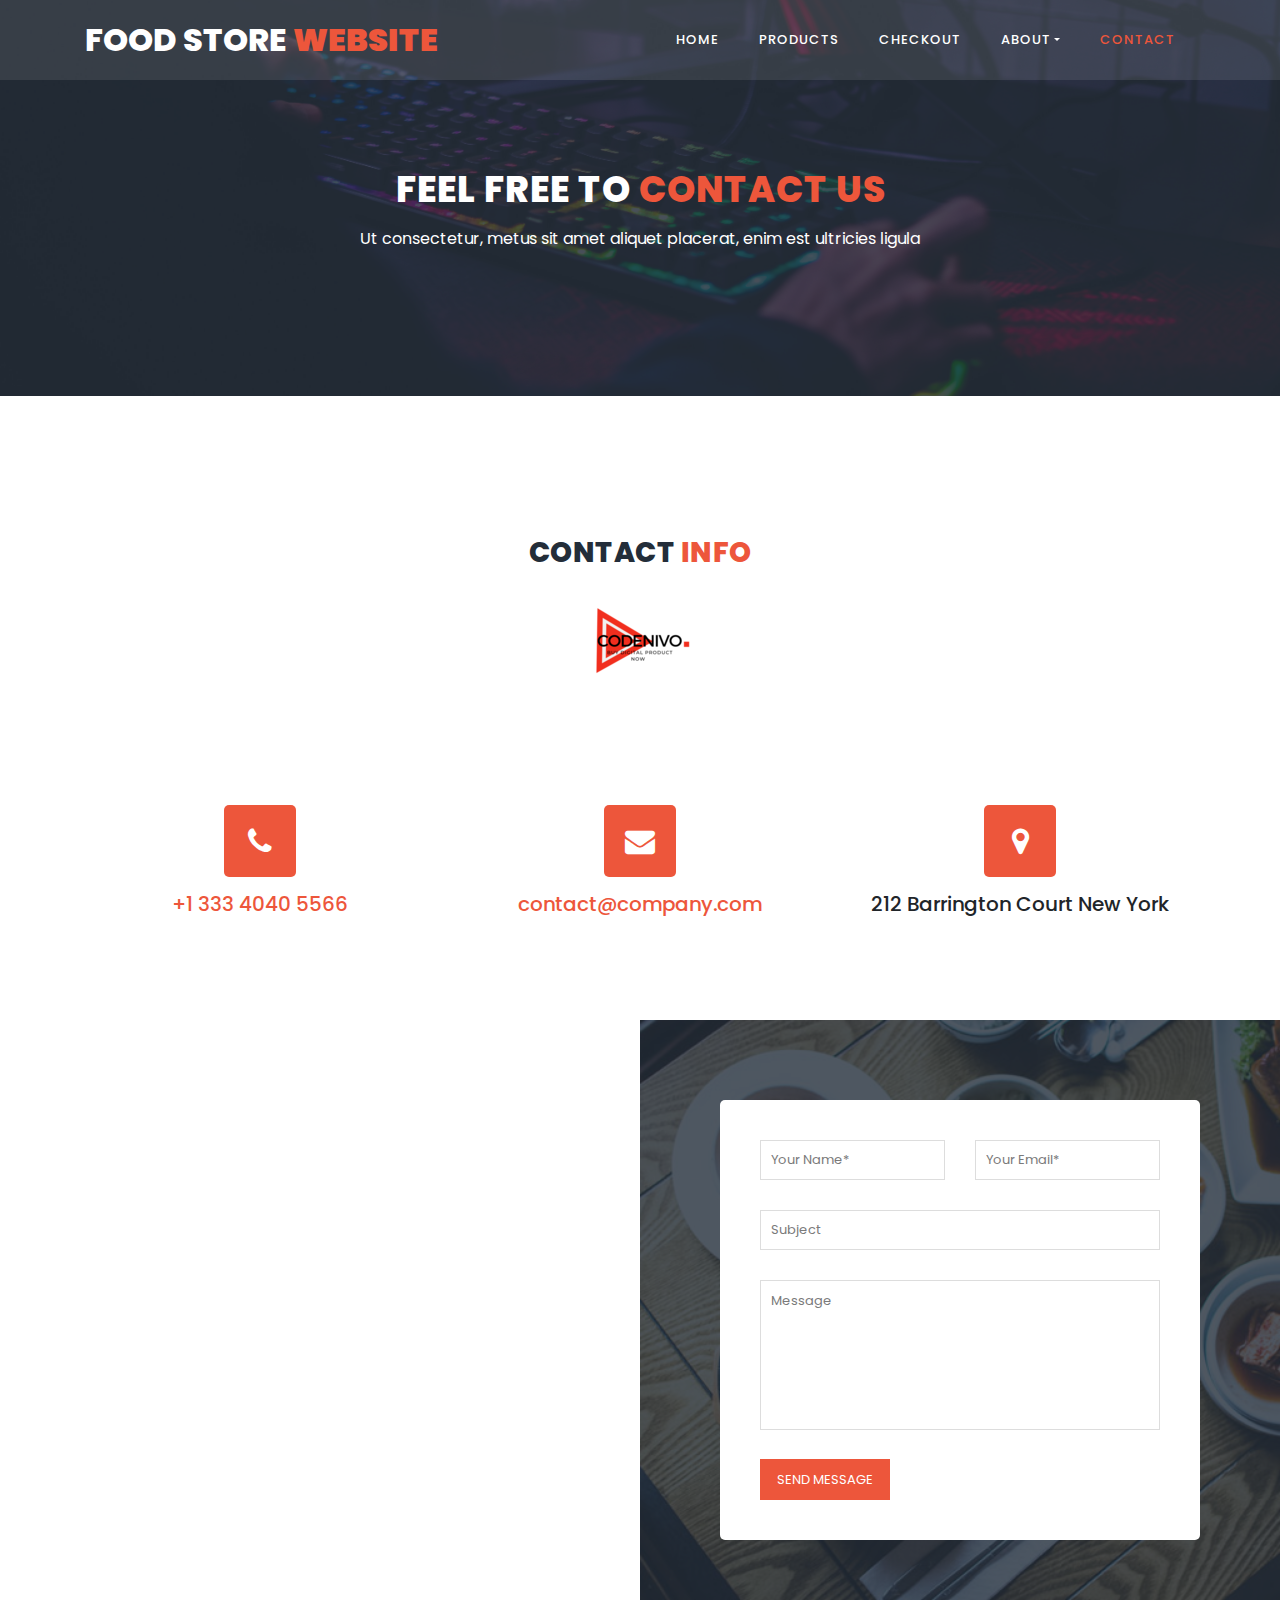
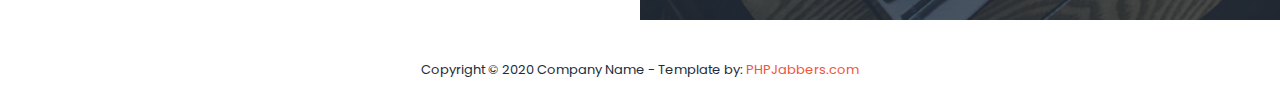
<file: contact.html>
<!DOCTYPE html>
<html lang="en">

  <head>

    <meta charset="utf-8">
    <meta name="viewport" content="width=device-width, initial-scale=1, shrink-to-fit=no">
    <meta name="description" content="">
    <meta name="author" content="">
    <link href="https://fonts.googleapis.com/css?family=Poppins:100,100i,200,200i,300,300i,400,400i,500,500i,600,600i,700,700i,800,800i,900,900i&display=swap" rel="stylesheet">

    <title>PHPJabbers.com | Free Food Store Website Template</title>

    <link rel="stylesheet" type="text/css" href="assets/css/bootstrap.min.css">

    <link rel="stylesheet" type="text/css" href="assets/css/font-awesome.css">

    <link rel="stylesheet" href="assets/css/style.css">

    </head>
    
    <body>
    
    <!-- ***** Preloader Start ***** -->
    <div id="js-preloader" class="js-preloader">
      <div class="preloader-inner">
        <span class="dot"></span>
        <div class="dots">
          <span></span>
          <span></span>
          <span></span>
        </div>
      </div>
    </div>
    <!-- ***** Preloader End ***** -->
    
    
    <!-- ***** Header Area Start ***** -->
    <header class="header-area header-sticky">
        <div class="container">
            <div class="row">
                <div class="col-12">
                    <nav class="main-nav">
                        <!-- ***** Logo Start ***** -->
                        <a href="index.html" class="logo">Food Store <em> Website</em></a>
                        <!-- ***** Logo End ***** -->
                        <!-- ***** Menu Start ***** -->
                        <ul class="nav">
                            <li><a href="index.html">Home</a></li>
                            <li><a href="products.html">Products</a></li>
                            <li><a href="checkout.html">Checkout</a></li>
                            <li class="dropdown">
                                <a class="dropdown-toggle" data-toggle="dropdown" href="#" role="button" aria-haspopup="true" aria-expanded="false">About</a>
                              
                                <div class="dropdown-menu">
                                    <a class="dropdown-item" href="about.html">About Us</a>
                                    <a class="dropdown-item" href="blog.html">Blog</a>
                                    <a class="dropdown-item" href="testimonials.html">Testimonials</a>
                                    <a class="dropdown-item" href="terms.html">Terms</a>
                                </div>
                            </li>
                            <li><a href="contact.html" class="active">Contact</a></li> 
                        </ul>        
                        <a class='menu-trigger'>
                            <span>Menu</span>
                        </a>
                        <!-- ***** Menu End ***** -->
                    </nav>
                </div>
            </div>
        </div>
    </header>
    <!-- ***** Header Area End ***** -->

    <section class="section section-bg" id="call-to-action" style="background-image: url(assets/images/banner-image-1-1920x500.jpg)">
        <div class="container">
            <div class="row">
                <div class="col-lg-10 offset-lg-1">
                    <div class="cta-content">
                        <br>
                        <br>
                        <h2>Feel free to <em>Contact Us</em></h2>
                        <p>Ut consectetur, metus sit amet aliquet placerat, enim est ultricies ligula</p>
                    </div>
                </div>
            </div>
        </div>
    </section>

    <!-- ***** Features Item Start ***** -->
    <section class="section" id="features">
        <div class="container">
            <div class="row text-center">
                <div class="col-lg-6 offset-lg-3">
                    <div class="section-heading">
                        <h2>contact <em> info</em></h2>
                        <img src="assets/images/line-dec.png" alt="waves">
                        
                    </div>
                </div>

                <div class="col-md-4">
                    <div class="icon">
                        <i class="fa fa-phone"></i>
                    </div>

                    <h5><a href="#">+1 333 4040 5566</a></h5>

                    <br>
                </div>

                <div class="col-md-4">
                    <div class="icon">
                        <i class="fa fa-envelope"></i>
                    </div>

                    <h5><a href="#">contact@company.com</a></h5>

                    <br>
                </div>

                <div class="col-md-4">
                    <div class="icon">
                        <i class="fa fa-map-marker"></i>
                    </div>

                    <h5>212 Barrington Court New York</h5>

                    <br>
                </div>
            </div>
        </div>
    </section>
    <!-- ***** Features Item End ***** -->
   
    <!-- ***** Contact Us Area Starts ***** -->
    <section class="section" id="contact-us" style="margin-top: 0">
        <div class="container-fluid">
            <div class="row">
                <div class="col-lg-6 col-md-6 col-xs-12">
                    <div id="map">
                      <iframe src="https://maps.google.com/maps?q=Av.+L%C3%BAcio+Costa,+Rio+de+Janeiro+-+RJ,+Brazil&t=&z=13&ie=UTF8&iwloc=&output=embed" width="100%" height="600px" frameborder="0" style="border:0" allowfullscreen></iframe>
                    </div>
                </div>
                <div class="col-lg-6 col-md-6 col-xs-12">
                    <div class="contact-form section-bg" style="background-image: url(assets/images/contact-1-720x480.jpg)">
                        <form id="contact" action="" method="post">
                          <div class="row">
                            <div class="col-md-6 col-sm-12">
                              <fieldset>
                                <input name="name" type="text" id="name" placeholder="Your Name*" required="">
                              </fieldset>
                            </div>
                            <div class="col-md-6 col-sm-12">
                              <fieldset>
                                <input name="email" type="text" id="email" pattern="[^ @]*@[^ @]*" placeholder="Your Email*" required="">
                              </fieldset>
                            </div>
                            <div class="col-md-12 col-sm-12">
                              <fieldset>
                                <input name="subject" type="text" id="subject" placeholder="Subject">
                              </fieldset>
                            </div>
                            <div class="col-lg-12">
                              <fieldset>
                                <textarea name="message" rows="6" id="message" placeholder="Message" required=""></textarea>
                              </fieldset>
                            </div>
                            <div class="col-lg-12">
                              <fieldset>
                                <button type="submit" id="form-submit" class="main-button">Send Message</button>
                              </fieldset>
                            </div>
                          </div>
                        </form>
                    </div>
                </div>
            </div>
        </div>
    </section>
    <!-- ***** Contact Us Area Ends ***** -->
    
    <!-- ***** Footer Start ***** -->
    <footer>
        <div class="container">
            <div class="row">
                <div class="col-lg-12">
                    <p>
                        Copyright © 2020 Company Name
                        - Template by: <a href="https://www.phpjabbers.com/">PHPJabbers.com</a>
                    </p>
                </div>
            </div>
        </div>
    </footer>

    <!-- jQuery -->
    <script src="assets/js/jquery-2.1.0.min.js"></script>

    <!-- Bootstrap -->
    <script src="assets/js/popper.js"></script>
    <script src="assets/js/bootstrap.min.js"></script>

    <!-- Plugins -->
    <script src="assets/js/scrollreveal.min.js"></script>
    <script src="assets/js/waypoints.min.js"></script>
    <script src="assets/js/jquery.counterup.min.js"></script>
    <script src="assets/js/imgfix.min.js"></script> 
    <script src="assets/js/mixitup.js"></script> 
    <script src="assets/js/accordions.js"></script>
    
    <!-- Global Init -->
    <script src="assets/js/custom.js"></script>

  </body>
</html>
</file>
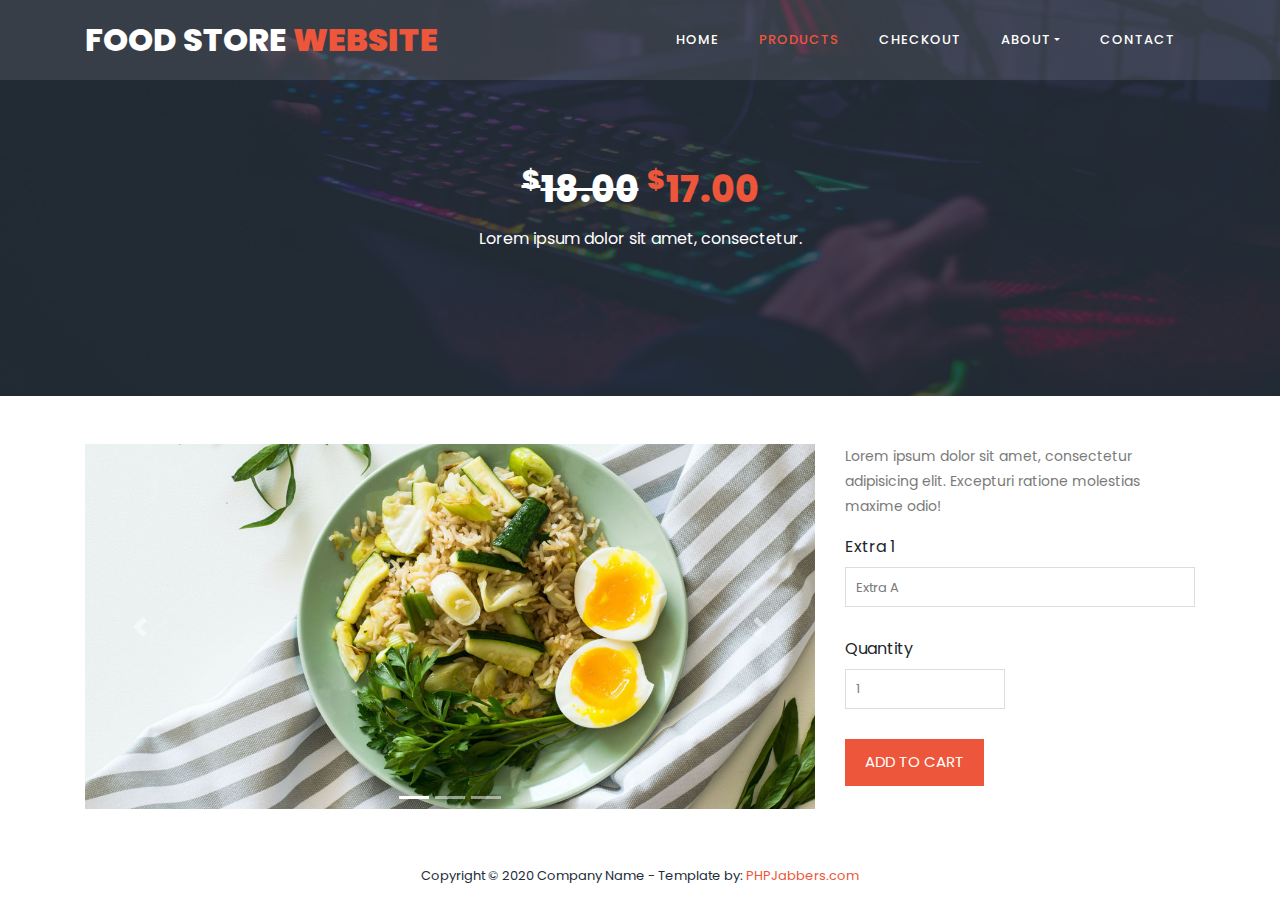
<file: product-details.html>
<!DOCTYPE html>
<html lang="en">

  <head>

    <meta charset="utf-8">
    <meta name="viewport" content="width=device-width, initial-scale=1, shrink-to-fit=no">
    <meta name="description" content="">
    <meta name="author" content="">
    <link href="https://fonts.googleapis.com/css?family=Poppins:100,100i,200,200i,300,300i,400,400i,500,500i,600,600i,700,700i,800,800i,900,900i&display=swap" rel="stylesheet">

    <title>PHPJabbers.com | Free Food Store Website Template</title>

    <link rel="stylesheet" type="text/css" href="assets/css/bootstrap.min.css">

    <link rel="stylesheet" type="text/css" href="assets/css/font-awesome.css">

    <link rel="stylesheet" href="assets/css/style.css">

    </head>
    
    <body>
    
    <!-- ***** Preloader Start ***** -->
    <div id="js-preloader" class="js-preloader">
      <div class="preloader-inner">
        <span class="dot"></span>
        <div class="dots">
          <span></span>
          <span></span>
          <span></span>
        </div>
      </div>
    </div>
    <!-- ***** Preloader End ***** -->
    
    
    <!-- ***** Header Area Start ***** -->
    <header class="header-area header-sticky">
        <div class="container">
            <div class="row">
                <div class="col-12">
                    <nav class="main-nav">
                        <!-- ***** Logo Start ***** -->
                        <a href="index.html" class="logo">Food Store <em> Website</em></a>
                        <!-- ***** Logo End ***** -->
                        <!-- ***** Menu Start ***** -->
                        <ul class="nav">
                            <li><a href="index.html">Home</a></li>
                            <li><a href="products.html" class="active">Products</a></li>
                            <li><a href="checkout.html">Checkout</a></li>
                            <li class="dropdown">
                                <a class="dropdown-toggle" data-toggle="dropdown" href="#" role="button" aria-haspopup="true" aria-expanded="false">About</a>
                              
                                <div class="dropdown-menu">
                                    <a class="dropdown-item" href="about.html">About Us</a>
                                    <a class="dropdown-item" href="blog.html">Blog</a>
                                    <a class="dropdown-item" href="testimonials.html">Testimonials</a>
                                    <a class="dropdown-item" href="terms.html">Terms</a>
                                </div>
                            </li>
                            <li><a href="contact.html">Contact</a></li> 
                        </ul>        
                        <a class='menu-trigger'>
                            <span>Menu</span>
                        </a>
                        <!-- ***** Menu End ***** -->
                    </nav>
                </div>
            </div>
        </div>
    </header>
    <!-- ***** Header Area End ***** -->

    <!-- ***** Call to Action Start ***** -->
    <section class="section section-bg" id="call-to-action" style="background-image: url(assets/images/banner-image-1-1920x500.jpg)">
        <div class="container">
            <div class="row">
                <div class="col-lg-10 offset-lg-1">
                    <div class="cta-content">
                        <br>
                        <br>
                        <h2><del><sup>$</sup>18.00</del> <em><sup>$</sup>17.00</em></h2>
                        <p>Lorem ipsum dolor sit amet, consectetur.</p>
                    </div>
                </div>
            </div>
        </div>
    </section>
    <!-- ***** Call to Action End ***** -->

    <!-- ***** Fleet Starts ***** -->
    <section class="section">
        <div class="container">
            <br>
            <br>

            <div class="row">
              <div class="col-md-8">
                <div id="carouselExampleIndicators" class="carousel slide" data-ride="carousel">
                  <ol class="carousel-indicators">
                    <li data-target="#carouselExampleIndicators" data-slide-to="0" class="active"></li>
                    <li data-target="#carouselExampleIndicators" data-slide-to="1"></li>
                    <li data-target="#carouselExampleIndicators" data-slide-to="2"></li>
                  </ol>
                  <div class="carousel-inner">
                    <div class="carousel-item active">
                      <img class="d-block w-100" src="assets/images/product-image-1-1200x600.jpg" alt="First slide">
                    </div>
                    <div class="carousel-item">
                      <img class="d-block w-100" src="assets/images/product-image-1-1200x600.jpg" alt="Second slide">
                    </div>
                    <div class="carousel-item">
                      <img class="d-block w-100" src="assets/images/product-image-1-1200x600.jpg" alt="Third slide">
                    </div>
                  </div>
                  <a class="carousel-control-prev" href="#carouselExampleIndicators" role="button" data-slide="prev">
                    <span class="carousel-control-prev-icon" aria-hidden="true"></span>
                    <span class="sr-only">Previous</span>
                  </a>
                  <a class="carousel-control-next" href="#carouselExampleIndicators" role="button" data-slide="next">
                    <span class="carousel-control-next-icon" aria-hidden="true"></span>
                    <span class="sr-only">Next</span>
                  </a>
                </div>

                <br>
              </div>

              <div class="col-md-4">
                <div class="contact-form">
                  <form action="#" id="contact">
                    <div class="form-group">
                      <p>Lorem ipsum dolor sit amet, consectetur adipisicing elit. Excepturi ratione molestias maxime odio!</p>
                    </div>
                    
                    <label>Extra 1</label>

                    <select>
                        <option value="0">Extra A</option>
                        <option value="1">Extra B</option>
                        <option value="2">Extra C</option>
                    </select>

                    <div class="row">
                      <div class="col-md-6">
                        <label>Quantity</label>

                        <input type="text" placeholder="1">
                      </div>
                    </div>
                    
                    <div class="main-button">
                        <a href="checkout.html">Add to cart</a>
                    </div>
                  </form>
                </div>

                <br>
              </div>
            </div>
        </div>
    </section>
    <!-- ***** Fleet Ends ***** -->
    
    <!-- ***** Footer Start ***** -->
    <footer>
        <div class="container">
            <div class="row">
                <div class="col-lg-12">
                    <p>
                        Copyright © 2020 Company Name
                        - Template by: <a href="https://www.phpjabbers.com/">PHPJabbers.com</a>
                    </p>
                </div>
            </div>
        </div>
    </footer>

    <!-- Modal -->
    <div class="modal fade" id="exampleModal" tabindex="-1" role="dialog" aria-labelledby="exampleModalLabel" aria-hidden="true">
      <div class="modal-dialog modal-lg" role="document">
        <div class="modal-content">
          <div class="modal-header">
            <h5 class="modal-title" id="exampleModalLabel">Enquiry</h5>
            <button type="button" class="close" data-dismiss="modal" aria-label="Close">
              <span aria-hidden="true">&times;</span>
            </button>
          </div>
          <div class="modal-body">
            <div class="contact-us">
            <div class="contact-form">
              <form action="#" id="contact">
                  <div class="row">
                       <div class="col-md-6">
                          <fieldset>
                            <input type="text" class="form-control" placeholder="Enter full name" required="">
                          </fieldset>
                       </div>

                       <div class="col-md-6">
                          <fieldset>
                            <input type="text" class="form-control" placeholder="Enter email address" required="">
                          </fieldset>
                       </div>
                  </div>

                  <div class="row">
                       <div class="col-md-6">
                          <fieldset>
                            <input type="text" class="form-control" placeholder="Enter phone" required="">
                          </fieldset>
                       </div>

                       <div class="col-md-6">
                          <div class="row">
                             <div class="col-md-6">
                                <fieldset>
                                  <input type="text" class="form-control" placeholder="From date" required="">
                                </fieldset>
                             </div>

                             <div class="col-md-6">
                                <fieldset>
                                  <input type="text" class="form-control" placeholder="To date" required="">
                                </fieldset>
                             </div>
                          </div>
                       </div>
                  </div>
              </form>
           </div>
           </div>
          </div>
          <div class="modal-footer">
            <button type="button" class="btn btn-secondary" data-dismiss="modal">Cancel</button>
            <button type="button" class="btn btn-primary">Send Request</button>
          </div>
        </div>
      </div>
    </div>

    <!-- jQuery -->
    <script src="assets/js/jquery-2.1.0.min.js"></script>

    <!-- Bootstrap -->
    <script src="assets/js/popper.js"></script>
    <script src="assets/js/bootstrap.min.js"></script>

    <!-- Plugins -->
    <script src="assets/js/scrollreveal.min.js"></script>
    <script src="assets/js/waypoints.min.js"></script>
    <script src="assets/js/jquery.counterup.min.js"></script>
    <script src="assets/js/imgfix.min.js"></script> 
    <script src="assets/js/mixitup.js"></script> 
    <script src="assets/js/accordions.js"></script>
    
    <!-- Global Init -->
    <script src="assets/js/custom.js"></script>

  </body>
</html>
</file>
<file: assets/css/style.css>
@import url("https://fonts.googleapis.com/css?family=Poppins:100,100i,200,200i,300,300i,400,400i,500,500i,600,600i,700,700i,800,800i,900,900i");

html, body, div, span, applet, object, iframe, h1, h2, h3, h4, h5, h6, p, blockquote, div
pre, a, abbr, acronym, address, big, cite, code, del, dfn, em, font, img, ins, kbd, q,
s, samp, small, strike, strong, sub, sup, tt, var, b, u, i, center, dl, dt, dd, ol, ul, li,
figure, header, nav, section, article, aside, footer, figcaption {
  margin: 0;
  padding: 0;
  border: 0;
  outline: 0;
}

.clearfix:after {
  content: ".";
  display: block;
  clear: both;
  visibility: hidden;
  line-height: 0;
  height: 0;
}

.clearfix {
  display: inline-block;
}

html[xmlns] .clearfix {
  display: block;
}

* html .clearfix {
  height: 1%;
}

ul, li {
  padding: 0;
  margin: 0;
  list-style: none;
}

header, nav, section, article, aside, footer, hgroup {
  display: block;
}

* {
  box-sizing: border-box;
}

html, body {
  font-family: 'Poppins', sans-serif;
  font-weight: 400;
  background-color: #fff;
  font-size: 16px;
  -ms-text-size-adjust: 100%;
  -webkit-font-smoothing: antialiased;
  -moz-osx-font-smoothing: grayscale;
}

a {
  text-decoration: none !important;
}

h1, h2, h3, h4, h5, h6 {
  margin-top: 0px;
  margin-bottom: 0px;
}

ul {
  margin-bottom: 0px;
}

p {
  font-size: 14px;
  line-height: 25px;
  color: #7a7a7a;
}

/* 
---------------------------------------------
global styles
--------------------------------------------- 
*/
html,
body {
  background: #fff;
  font-family: 'Poppins', sans-serif;
}

::selection {
  background: #ed563b;
  color: #fff;
}

::-moz-selection {
  background: #ed563b;
  color: #fff;
}

@media (max-width: 991px) {
  html, body {
    overflow-x: hidden;
  }
  .mobile-top-fix {
    margin-top: 30px;
    margin-bottom: 0px;
  }
  .mobile-bottom-fix {
    margin-bottom: 30px;
  }
  .mobile-bottom-fix-big {
    margin-bottom: 60px;
  }
}

.section-heading {
  text-align: center;
  margin-top: 140px;
  margin-bottom: 80px;
}

.section-heading h2 {
  font-size: 28px;
  font-weight: 800;
  color: #232d39;
  text-transform: uppercase;
  letter-spacing: 0.5px;
  margin-top: 0px;
  margin-bottom: 0px;
}

.section-heading h2 em {
  font-style: normal;
  color: #ed563b;
}

.section-heading img {
  margin: 20px auto;
}

.dark-bg h2 {
  color: #fff;
}

.dark-bg p {
  color: #fff;
}

.main-button a {
  display: inline-block;
  font-size: 15px;
  padding: 12px 20px;
  background-color: #ed563b;
  color: #fff;
  text-align: center;
  font-weight: 400;
  text-transform: uppercase;
  transition: all .3s;
}

.main-button a:hover {
  background-color: #f9735b;
  color: #fff;
}


/* 
---------------------------------------------
header
--------------------------------------------- 
*/

.background-header {
  background: rgba(250,250,250,0.99) !important;
  height: 80px!important;
  position: fixed!important;
  top: 0px;
  left: 0px;
  right: 0px;
  box-shadow: 0px 0px 10px rgba(0,0,0,0.15)!important;
}

.background-header .logo,
.background-header .main-nav .nav li a {
  color: #232d39!important;
}

.background-header .main-nav .nav li:hover > a {
  color: #ed563b!important;
}

.background-header .nav li a.active {
  color: #ed563b!important;
}

.header-area {
  position: absolute;
  top: 0px;
  left: 0px;
  right: 0px;
  z-index: 100;
  height: 80px;
  background: rgba(250,250,250,0.1);
  -webkit-transition: all .5s ease 0s;
  -moz-transition: all .5s ease 0s;
  -o-transition: all .5s ease 0s;
  transition: all .5s ease 0s;
}

.header-area .main-nav {
  min-height: 80px;
  background: transparent;
}

.header-area .main-nav .logo {
  line-height: 80px;
  color: #fff;
  font-size: 32px;
  font-weight: 800;
  text-transform: uppercase;
  float: left;
  -webkit-transition: all 0.3s ease 0s;
  -moz-transition: all 0.3s ease 0s;
  -o-transition: all 0.3s ease 0s;
  transition: all 0.3s ease 0s;
}

.header-area .main-nav .logo em {
  font-style: normal;
  color: #ed563b;
  font-weight: 900;
}

.header-area .main-nav .nav {
  float: right;
  margin-top: 27px;
  margin-right: 0px;
  background-color: transparent;
  -webkit-transition: all 0.3s ease 0s;
  -moz-transition: all 0.3s ease 0s;
  -o-transition: all 0.3s ease 0s;
  transition: all 0.3s ease 0s;
  position: relative;
  z-index: 999;
}

.header-area .main-nav .nav li {
  padding-left: 20px;
  padding-right: 20px;
}

.header-area .main-nav .nav li a {
  /*display: block;*/
  font-weight: 500;
  font-size: 13px;
  color: #7a7a7a;
  text-transform: uppercase;
  -webkit-transition: all 0.3s ease 0s;
  -moz-transition: all 0.3s ease 0s;
  -o-transition: all 0.3s ease 0s;
  transition: all 0.3s ease 0s;
  height: 40px;
  line-height: 40px;
  border: transparent;
  letter-spacing: 1px;
}

.header-area .main-nav .nav li a {
  color: #fff;
}

.header-area .main-nav .nav li:hover > a,
.header-area .main-nav .nav li > a.active {
  color: #ed563b!important;
  opacity: 1;
}

.background-header .main-nav .nav li:hover > a,
.background-header .main-nav .nav li > a.active {
  color: #ed563b!important;
  opacity: 1;
}

.header-area .main-nav .menu-trigger {
  cursor: pointer;
  display: block;
  position: absolute;
  top: 23px;
  width: 32px;
  height: 40px;
  text-indent: -9999em;
  z-index: 99;
  right: 40px;
  display: none;
}

.header-area .main-nav .menu-trigger span,
.header-area .main-nav .menu-trigger span:before,
.header-area .main-nav .menu-trigger span:after {
  -moz-transition: all 0.4s;
  -o-transition: all 0.4s;
  -webkit-transition: all 0.4s;
  transition: all 0.4s;
  background-color: #1e1e1e;
  display: block;
  position: absolute;
  width: 30px;
  height: 2px;
  left: 0;
}

.background-header .main-nav .menu-trigger span,
.background-header .main-nav .menu-trigger span:before,
.background-header .main-nav .menu-trigger span:after {
  background-color: #1e1e1e;
}

.header-area .main-nav .menu-trigger span:before,
.header-area .main-nav .menu-trigger span:after {
  -moz-transition: all 0.4s;
  -o-transition: all 0.4s;
  -webkit-transition: all 0.4s;
  transition: all 0.4s;
  background-color: #1e1e1e;
  display: block;
  position: absolute;
  width: 30px;
  height: 2px;
  left: 0;
  width: 75%;
}

.background-header .main-nav .menu-trigger span:before,
.background-header .main-nav .menu-trigger span:after {
  background-color: #1e1e1e;
}

.header-area .main-nav .menu-trigger span:before,
.header-area .main-nav .menu-trigger span:after {
  content: "";
}

.header-area .main-nav .menu-trigger span {
  top: 16px;
}

.header-area .main-nav .menu-trigger span:before {
  -moz-transform-origin: 33% 100%;
  -ms-transform-origin: 33% 100%;
  -webkit-transform-origin: 33% 100%;
  transform-origin: 33% 100%;
  top: -10px;
  z-index: 10;
}

.header-area .main-nav .menu-trigger span:after {
  -moz-transform-origin: 33% 0;
  -ms-transform-origin: 33% 0;
  -webkit-transform-origin: 33% 0;
  transform-origin: 33% 0;
  top: 10px;
}

.header-area .main-nav .menu-trigger.active span,
.header-area .main-nav .menu-trigger.active span:before,
.header-area .main-nav .menu-trigger.active span:after {
  background-color: transparent;
  width: 100%;
}

.header-area .main-nav .menu-trigger.active span:before {
  -moz-transform: translateY(6px) translateX(1px) rotate(45deg);
  -ms-transform: translateY(6px) translateX(1px) rotate(45deg);
  -webkit-transform: translateY(6px) translateX(1px) rotate(45deg);
  transform: translateY(6px) translateX(1px) rotate(45deg);
  background-color: #1e1e1e;
}

.background-header .main-nav .menu-trigger.active span:before {
  background-color: #1e1e1e;
}

.header-area .main-nav .menu-trigger.active span:after {
  -moz-transform: translateY(-6px) translateX(1px) rotate(-45deg);
  -ms-transform: translateY(-6px) translateX(1px) rotate(-45deg);
  -webkit-transform: translateY(-6px) translateX(1px) rotate(-45deg);
  transform: translateY(-6px) translateX(1px) rotate(-45deg);
  background-color: #1e1e1e;
}

.background-header .main-nav .menu-trigger.active span:after {
  background-color: #1e1e1e;
}

.header-area.header-sticky {
  min-height: 80px;
}

.header-area.header-sticky .nav {
  margin-top: 20px !important;
}

.header-area.header-sticky .nav li a.active {
  color: #ed563b;
}

@media (max-width: 1200px) {
  .header-area .main-nav .nav li {
    padding-left: 12px;
    padding-right: 12px;
  }
  .header-area .main-nav:before {
    display: none;
  }
}

@media (max-width: 767px) {
  .header-area .main-nav .logo {
    color: #1e1e1e;
  }
  .header-area.header-sticky .nav li a:hover,
  .header-area.header-sticky .nav li a.active {
    color: #ed563b!important;
    opacity: 1;
  }
  .header-area {
    background-color: #f7f7f7;
    padding: 0px 15px;
    height: 80px;
    box-shadow: none;
    text-align: center;
  }
  .header-area .container {
    padding: 0px;
  }
  .header-area .logo {
    margin-left: 30px;
  }
  .header-area .menu-trigger {
    display: block !important;
  }
  .header-area .main-nav {
    overflow: hidden;
  }
  .header-area .main-nav .nav {
    float: none;
    width: 100%;
    display: none;
    -webkit-transition: all 0s ease 0s;
    -moz-transition: all 0s ease 0s;
    -o-transition: all 0s ease 0s;
    transition: all 0s ease 0s;
    margin-left: 0px;
  }
  .header-area .main-nav .nav li:first-child {
    border-top: 1px solid #eee;
  }
  .header-area .main-nav .nav li:last-child {
    width: 100%;
    background-color: #ed563b;
    color: #fff;
  }

  .header-area.header-sticky .nav {
    margin-top: 80px !important;
  }
  .header-area .main-nav .nav li {
    width: 100%;
    background: #fff;
    border-bottom: 1px solid #eee;
    padding-left: 0px !important;
    padding-right: 0px !important;
  }
  .header-area .main-nav .nav li a {
    height: 50px !important;
    line-height: 50px !important;
    padding: 0px !important;
    border: none !important;
    background: #f7f7f7 !important;
    color: #232d39 !important;
  }
  .header-area .main-nav .nav li a:hover {
    background: #eee !important;
    color: #ed563b!important;
  }
  .header-area .main-nav .nav li.submenu ul {
    position: relative;
    visibility: inherit;
    opacity: 1;
    z-index: 1;
    transform: translateY(0%);
    transition-delay: 0s, 0s, 0.3s;
    top: 0px;
    width: 100%;
    box-shadow: none;
    height: 0px;
  }
  .header-area .main-nav .nav li.submenu ul li a {
    font-size: 12px;
    font-weight: 400;
  }
  .header-area .main-nav .nav li.submenu ul li a:hover:before {
    width: 0px;
  }
  .header-area .main-nav .nav li.submenu ul.active {
    height: auto !important;
  }
  .header-area .main-nav .nav li.submenu:after {
    color: #3B566E;
    right: 25px;
    font-size: 14px;
    top: 15px;
  }
  .header-area .main-nav .nav li.submenu:hover ul, .header-area .main-nav .nav li.submenu:focus ul {
    height: 0px;
  }
}

@media (min-width: 767px) {
  .header-area .main-nav .nav {
    display: flex !important;
  }
}


/* 
---------------------------------------------
banner
--------------------------------------------- 
*/

.main-banner {
  position: relative;
}

#bg-video {
    min-width: 100%;
    min-height: 100vh;
    max-width: 100%;
    max-height: 100vh;
    object-fit: cover;
    z-index: -1;
}

#bg-video::-webkit-media-controls {
    display: none !important;
}

.video-overlay {
    position: absolute;
    background-color: rgba(35,45,57,0.8);
    top: 0;
    left: 0;
    bottom: 7px;
    width: 100%;
}

.main-banner .caption {
  text-align: center;
  position: absolute;
  width: 80%;
  left: 50%;
  top: 50%;
  transform: translate(-50%,-50%);
}

.main-banner .caption h6 {
  margin-top: 0px;
  font-size: 18px;
  text-transform: uppercase;
  font-weight: 800;
  color: #fff;
  letter-spacing: 0.5px;
}

.main-banner .caption h2 {
  margin-top: 30px;
  margin-bottom: 25px;
  font-size: 84px;
  text-transform: uppercase;
  font-weight: 800;
  color: #fff;
  letter-spacing: 1px;
}

.main-banner .caption h2 em {
  font-style: normal;
  color: #ed563b;
  font-weight: 900;
}


/*
---------------------------------------------
features
---------------------------------------------
*/

#features {
  margin-bottom: 80px;
}

.feature-item {
  display: inline-block;
  margin-bottom: 60px;
}

.feature-item .left-icon img {
  float: left;
  margin-right: 30px;
}

.feature-item .right-content {
  display: inline;
}

.feature-item .right-content h4 {
  margin-top: 0px;
  margin-bottom:  7px;
  letter-spacing: 0.25px;
  color: #232d39;
  font-size: 19px;
  font-weight: 600;
  text-transform: capitalize;
}

.feature-item .right-content a.text-button {
  margin-top: 7px;
  display: inline-block;
  font-size: 13px;
  text-transform: uppercase;
  color: #ed563b;
  font-weight: 500;
}

/*
---------------------------------------------
subscribe
---------------------------------------------
*/

#call-to-action {
  padding: 120px 0px;
  background-image: url(../images/cta-bg.jpg);
  background-position: center center;
  background-repeat: no-repeat;
  background-size: cover;
  text-align: center;
}

.cta-content h2 {
  font-size: 36px;
  text-transform: uppercase;
  font-weight: 800;
  color: #fff;
  letter-spacing: 1px;
}

.cta-content h2 em {
  font-style: normal;
  color: #ed563b;
}

.cta-content p {
  font-size: 16px;
  color: #fff;
  margin: 15px 0px 25px 0px;
}



/*
--------------------------------------------
Our Classes
--------------------------------------------
*/

#our-classes {
  margin-bottom: 140px;
}

#tabs ul {
  margin: 0;
  padding: 0;
}
#tabs ul li {
  margin-bottom: 30px;
  display: inline-block;
  width: 100%;
}
#tabs ul li:last-child {
  margin-bottom: 0px;
}
#tabs ul li a {
  text-transform: capitalize;
  width: 100%;
  padding: 30px 30px;
  display: inline-block;
  background-color: #fff;
  box-shadow: 0px 0px 15px rgba(0,0,0,0.1);
  border-radius: 5px;
  font-size: 19px;
  color: #232d39;
  letter-spacing: 0.5px;
  font-weight: 600;
  transition: all 0.3s;
}
#tabs .main-rounded-button a {
  text-align: center;
  padding: 20px 30px;
  width: 100%;
  border-radius: 5px;
  display: inline-block;
  box-shadow: 0px 0px 15px rgba(0,0,0,0.1);
  color: #fff;
  font-size: 19px;
  letter-spacing: 0.5px;
  font-weight: 600;
  background-color: #ed563b;
}
#tabs .main-rounded-button a:hover {
  background-color: #f9735b;
}
#tabs ul li a .fa {
  font-size: 32px;
  height: 32px;
  color: #ed563b;
  margin-right: 15px;
  display: inline-block;
}
#tabs ul .ui-tabs-active span {
  background: #faf5b2;
  border: #faf5b2;
  line-height: 90px;
  border-bottom: none;
}
#tabs ul .ui-tabs-active a {
  color: #ed563b;
}
#tabs ul .ui-tabs-active span {
  color: #1e1e1e;
}
.tabs-content {
  margin-left: 30px;
  text-align: left;
  display: inline-block;
  transition: all 0.3s;
}
.tabs-content img {
  max-width: 100%;
  overflow: hidden;
  border-radius: 5px;
}
.tabs-content h4 {
  font-size: 23px;
  font-weight: 700;
  color: #232d39;
  letter-spacing: 0.5px;
  margin-bottom: 20px;
  margin-top: 30px;
}
.tabs-content p {
  font-size: 14px;
  color: #7a7a7a;
  margin-bottom: 28px;
}


/* 
---------------------------------------------
schedule
--------------------------------------------- 
*/

.section-bg {
  background-position: center center;
  background-repeat: no-repeat;
  background-size: cover;
  position: relative;
}

.section-bg:before {
  content:'';
  position: absolute;
  top: 0;
  left: 0;
  width: 100%;
  height: 100%;
  background-color: rgba(35,45,57,0.8);
}

.section-bg > form,
.section-bg .container {
  position: relative;
  z-index: 2
}

#schedule {
  padding: 0px 0px 140px 0px;
}

#schedule table {
  width: 100%;
  text-align: center;
  border: 1px solid #fff;
}

#schedule table tbody {
  border-top: 1px solid #fff; 
}

#schedule table tbody tr {
  border-bottom: 1px solid #fff;
}

#schedule table tbody tr td {
  border-right: 1px solid #fff;
  height: 100px;
}

#schedule table tr td {
  color: #fff;
  font-size: 13px;
  text-transform: capitalize;
  font-weight: 500;
  letter-spacing: 0.25px;
}

.schedule-table.filtering .ts-item {
    opacity: 0;
    transition: all 0.5s;
}

.schedule-table.filtering .ts-item.show {
    opacity: 1;
    transition: all 0.5s;
}

#schedule .filters {
  margin-bottom: 40px;
}
#schedule .filters ul {
  padding: 0;
  text-align: center;
}
#schedule .filters ul li {
  list-style: none;
  display: inline;
  cursor: pointer;
  position: relative;
  margin-right: 10px;
  font-size: 15px;
  font-weight: 500;
  color: #fff;
  text-transform: capitalize;
  -webkit-transition: all 0.3s ease-in-out;
  -moz-transition: all 0.3s ease-in-out;
  -o-transition: all 0.3s ease-in-out;
  -ms-transition: all 0.3s ease-in-out;
  transition: all 0.3s ease-in-out;
}
#schedule .filters ul li:after {
  content: "/";
  margin-left: 10px;
  color: #fff;
}
#schedule .filters ul li:last-child {
  margin-right: 0px;
}
#schedule .filters ul li:last-child::after {
  display: none;
}
#schedule .filters ul li.active,
#schedule .filters ul li:hover {
  color: #ed563b;
}
#schedule .filters-content {
  margin-top: 50px;
}
#schedule .filters-content .show {
  opacity: 1;
  visibility: visible;
  transition: all 350ms;
}
#schedule .filters-content .hide {
  opacity: 0;
  visibility: hidden;
  transition: all 350ms;
}


/* 
---------------------------------------------
trainers
--------------------------------------------- 
*/

#trainers { 
  padding-bottom: 90px; 
}

#trainers .trainer-item {
  background-color: #fff;
  border-radius: 5px;
  box-shadow: 0px 0px 15px rgba(0,0,0,0.1);
  padding: 15px;
  margin-bottom: 30px;
}

#trainers .trainer-item img {
  width: 100%;
  border-radius: 5px;
}

#trainers .trainer-item span {
  font-size: 13px;
  font-weight: 500;
  color: #ed563b;
  display: inline-block;
  margin-top: 25px;
  margin-bottom: 10px;
}

#trainers .trainer-item h4 {
  font-size: 19px;
  font-weight: 600;
  color: #232d39;
  letter-spacing: 0.5px;
  margin-bottom: 18px;
}

#trainers .trainer-item p {
  margin-bottom: 20px;
}

ul.social-icons li {
  display: inline-block;
  margin-right: 12px;
}

ul.social-icons li:last-child {
  margin-right: 0px;
}

ul.social-icons li a {
  color: #232d39;
  transition: all .3s;
}

ul.social-icons li a:hover {
  color: #ed563b;
}


/* 
---------------------------------------------
contact
--------------------------------------------- 
*/

#contact-us {
  margin-top: 140px;
}

#contact-us .container-fluid .col-lg-6 {
  padding: 0px;
}

#contact-us .contact-form {
  padding: 80px;
  background-image: url(../images/contact-bg.jpg);
  background-position: center center;
  background-repeat: no-repeat;
  background-size: cover;
}

#contact-us .contact-form #contact {
  background-color: #fff;
  padding: 40px;
  border-radius: 5px;
}

.contact-form select,
.contact-form input,
.contact-form textarea {
  color: #7a7a7a;
  font-size: 13px;
  border: 1px solid #ddd;
  background-color: #fff;
  width: 100%;
  height: 40px;
  outline: none;
  line-height: 40px;
  padding: 0px 10px;
  -webkit-appearance: none;
  -moz-appearance: none;
  appearance: none;
  margin-bottom: 30px;
}

.contact-form textarea {
  height: 150px;
  resize: none;
}

.contact-form ::-webkit-input-placeholder { /* Edge */
  color: #7a7a7a;
}

.contact-form :-ms-input-placeholder { /* Internet Explorer 10-11 */
  color: #7a7a7a;
}

.contact-form ::placeholder {
  color: #7a7a7a;
}

.contact-form button {
  display: inline-block;
  font-size: 13px;
  padding: 11px 17px;
  background-color: #ed563b;
  color: #fff;
  text-align: center;
  font-weight: 400;
  text-transform: uppercase;
  transition: all .3s;
  border: none;
  outline: none;
  margin-top: -8px;
}

.contact-form button:hover {
  background-color: #f9735b;
}




/* 
---------------------------------------------
footer
--------------------------------------------- 
*/
footer {
  text-align: center;
  padding: 30px 0px;
}

footer p {
  color: #232d39;
  font-size: 13px;
}

footer p a {
  cursor: pointer;
  color: #ed563b;
}

footer p a:hover {
  color: #ed563b;
}



/* 
---------------------------------------------
preloader
--------------------------------------------- 
*/

.js-preloader {
    position: fixed;
    top: 0;
    left: 0;
    right: 0;
    bottom: 0;
    background-color: #232d39;
    display: -webkit-box;
    display: flex;
    -webkit-box-align: center;
    align-items: center;
    -webkit-box-pack: center;
    justify-content: center;
    opacity: 1;
    visibility: visible;
    z-index: 9999;
    -webkit-transition: opacity 0.25s ease;
    transition: opacity 0.25s ease;
}

.js-preloader.loaded {
    opacity: 0;
    visibility: hidden;
    pointer-events: none;
}

@-webkit-keyframes dot {
    50% {
        -webkit-transform: translateX(96px);
        transform: translateX(96px);
    }
}

@keyframes dot {
    50% {
        -webkit-transform: translateX(96px);
        transform: translateX(96px);
    }
}

@-webkit-keyframes dots {
    50% {
        -webkit-transform: translateX(-31px);
        transform: translateX(-31px);
    }
}

@keyframes dots {
    50% {
        -webkit-transform: translateX(-31px);
        transform: translateX(-31px);
    }
}

.preloader-inner {
    position: relative;
    width: 142px;
    height: 40px;
    background: #232d39;
}

.preloader-inner .dot {
    position: absolute;
    width: 16px;
    height: 16px;
    top: 12px;
    left: 15px;
    background: #fff;
    border-radius: 50%;
    -webkit-transform: translateX(0);
    transform: translateX(0);
    -webkit-animation: dot 2.8s infinite;
    animation: dot 2.8s infinite;
}

.preloader-inner .dots {
    -webkit-transform: translateX(0);
    transform: translateX(0);
    margin-top: 12px;
    margin-left: 31px;
    -webkit-animation: dots 2.8s infinite;
    animation: dots 2.8s infinite;
}

.preloader-inner .dots span {
    display: block;
    float: left;
    width: 16px;
    height: 16px;
    margin-left: 16px;
    background: #fff;
    border-radius: 50%;
}


/* 
---------------------------------------------
responsive
--------------------------------------------- 
*/


@media (max-width: 992px) {

  .main-banner .caption h2 {
    font-size: 64px;
  }
  #features {
    margin-bottom: 110px;
  }
  #features .feature-item {
    margin-bottom: 30px;
  }
  #our-classes .tabs-content {
    margin-left: 0px;
    margin-top: 30px;
  }
  .trainer-item {
    margin-bottom: 30px;
  }
  #contact-us #map {
    margin-bottom: -7px;
  }
  #contact-us .contact-form {
    padding: 30px;
  }
  #contact-us .contact-form #contact {
    padding: 30px;
  }

}

@media (max-width: 450px) {
  .feature-item .right-content a.text-button {
    margin-left: 130px;
  }
}
.dropdown:hover>.dropdown-menu {
  display: block;
}
.dropdown-menu {
  background: rgba(0,0,0,0.2);
  padding: 0;
  border-radius: 0;
}

.background-header .dropdown-menu {
  background: rgba(250,250,250,0.9);
}

.dropdown-menu a {
  line-height: 1.3;
  color: #fff;
}


.background-header .main-nav .nav li a:hover,
.background-header .main-nav .nav li a.active,
.dropdown-menu a.active,
.dropdown-menu a:hover {
  background: transparent;
  color: #ed563b!important;
  
}

.pagination-lg .page-link {
  color: #ed563b;
}

.btn-primary {
  border-color: #ed563b;
  background-color: #ed563b;
}

.btn-primary:not(:disabled):not(.disabled).active, 
.btn-primary:not(:disabled):not(.disabled):active, 
.show>.btn-primary.dropdown-toggle,
.btn-primary:active,
.btn-primary:active:focus,
.btn-primary:focus,
.btn-primary:hover {
  background-color: #f9735b;
  border-color: #f9735b;
  outline: none;
}

.icon {
  width: 72px;
  height: 72px;
  border-radius: 5px;
  color: #fff;
  background-color: #ed563b;
  font-size: 30px;
  margin: 0 auto 15px;
  display: flex;
  align-items: center;
  justify-content: center;
}

a {
  color: #ed563b;
}

a:focus,
a:hover {
  color: #f9735b;
}


.badge {
  background-color: rgb(99, 148, 248);
  border-radius: 15px;
  box-shadow: 1px 1px 5px rgba(0, 0, 0, 0.1);
  color: rgb(255, 255, 255);
  display: inline-block;
  font-size: 12px;
  height: 25px;
  line-height: 1;
  padding: 6px 7px;
  text-align: center;
  vertical-align: middle;
  white-space: nowrap;
  width: 25px;
}


.cart-icon {
  color: rgb(81, 87, 131);
  float: left;
  font-size: 24px;
  margin-right: 7px;
}
.button {
  background: rgb(99, 148, 248) none repeat scroll 0 0;
  border-radius: 30px;
  box-shadow: 7px 7px 10px rgba(0, 0, 0, 0.15);
  color: rgb(255, 255, 255);
  display: block;
  font-size: 16px;
  margin: 25px 0 15px;
  padding: 12px;
  text-align: center;
  text-decoration: none;
}
.button:hover {
  background: rgb(114, 158, 249) none repeat scroll 0 0;
}
/****************Cart Modal*********************/
.table-image thead td,
.table-image thead th {
  padding: 0.5em;
  border: 0;
  color: #666;
  font-size: 0.8rem;
}
.table-image td,
.table-image th {
  vertical-align: middle;
  text-align: center;
}
.table-image td.qty,
.table-image th.qty {
  max-width: 3.85rem;
  
}

.price {
  margin-left: 1rem;
}

.modal-footer {
  padding-top: 10rem;
}
.modal-content {
  border-radius:  20px;
}

.btn {
  background-color: #000;
  border-color: #000;
  color: white;
  width: 100%;
  font-size: 0.7rem;
  padding: 1vh;
  border-radius: 3
}

.btn:focus {
  box-shadow: none;
  outline: none;
  box-shadow: none;
  color: white;
  -webkit-box-shadow: none;
  transition: none
}

.btn:hover {
  color: white
}

  /************************************** Search Navbar ****************************************/
.searchbar{
  margin-bottom: auto;
  margin-top: auto;
  border-radius: 30px;
  
  }
  .search_input{
  color: white;
  border: 0;
  outline: 0;
  background: none;
  width: 0;
  caret-color:transparent;
  line-height: 40px;
  transition: width 0.4s linear;
  }
  
  .searchbar:hover > .search_input{
  padding: 0 10px;
  width: 280px;
  caret-color:red;
  transition: width 0.4s linear;
  }
  
  .searchbar:hover > .search_icon{
  background: white;
  color: #e74c3c;
  }
  
  .search_icon{
  height: 40px;
  width: 40px;
  float: right;
  display: flex;
  justify-content: center;
  align-items: center;
  border-radius: 50%;
  color:white;
  text-decoration:none;
  
  }

  /********************* Shopping Demo-3 **********************/
.product-grid3{font-family:Roboto,sans-serif;text-align:center;position:relative;z-index:1}
.product-grid3:before{content:"";height:81%;width:100%;background:#fff;border:1px solid rgba(0,0,0,.1);opacity:0;position:absolute;top:0;left:0;z-index:-1;transition:all .5s ease 0s}
.product-grid3:hover:before{opacity:1;height:100%}
.product-grid3 .product-image3{position:relative}
.product-grid3 .product-image3 a{display:block}
.product-grid3 .product-image3 img{width:100%;height:auto}
.product-grid3 .pic-1{opacity:1;transition:all .5s ease-out 0s}
.product-grid3:hover .pic-1{opacity:0}
.product-grid3 .pic-2{position:absolute;top:0;left:0;opacity:0;transition:all .5s ease-out 0s}
.product-grid3:hover .pic-2{opacity:1}
.product-grid3 .social{width:120px;padding:0;margin:0 auto;list-style:none;opacity:0;position:absolute;right:0;left:0;bottom:-23px;transform:scale(0);transition:all .3s ease 0s}
.product-grid3:hover .social{opacity:1;transform:scale(1)}
.product-grid3:hover .product-discount-label,.product-grid3:hover .product-new-label,.product-grid3:hover .title{opacity:0}
.product-grid3 .social li{display:inline-block}
.product-grid3 .social li a{color:#e67e22;background:#fff;font-size:18px;line-height:50px;width:50px;height:50px;border:1px solid rgba(0,0,0,.1);border-radius:50%;margin:0 2px;display:block;transition:all .3s ease 0s}
.product-grid3 .social li a:hover{background:#e67e22;color:#fff}
.product-grid3 .product-discount-label,.product-grid3 .product-new-label{background-color:#e67e22;color:#fff;font-size:17px;padding:2px 10px;position:absolute;right:10px;top:10px;transition:all .3s}
.product-grid3 .product-content{z-index:-1;padding:15px;text-align:left}
.product-grid3 .title{font-size:14px;text-transform:capitalize;margin:0 0 7px;transition:all .3s ease 0s}
.product-grid3 .title a{color:#414141}
.product-grid3 .price{color:#000;font-size:16px;letter-spacing:1px;font-weight:600;margin-right:2px;display:inline-block}
.product-grid3 .price span{color:#909090;font-size:14px;font-weight:500;letter-spacing:0;text-decoration:line-through;text-align:left;display:inline-block;margin-top:-2px}
.product-grid3 .rating{padding:0;margin:-22px 0 0;list-style:none;text-align:right;display:block}
.product-grid3 .rating li{color:#ffd200;font-size:13px;display:inline-block}
.product-grid3 .rating li.disable{color:#dcdcdc}
@media only screen and (max-width:1200px){.product-grid3 .rating{margin:0}
}
@media only screen and (max-width:990px){.product-grid3{margin-bottom:30px}
.product-grid3 .rating{margin:-22px 0 0}
}
@media only screen and (max-width:359px){.product-grid3 .rating{margin:0}
}
</file>
